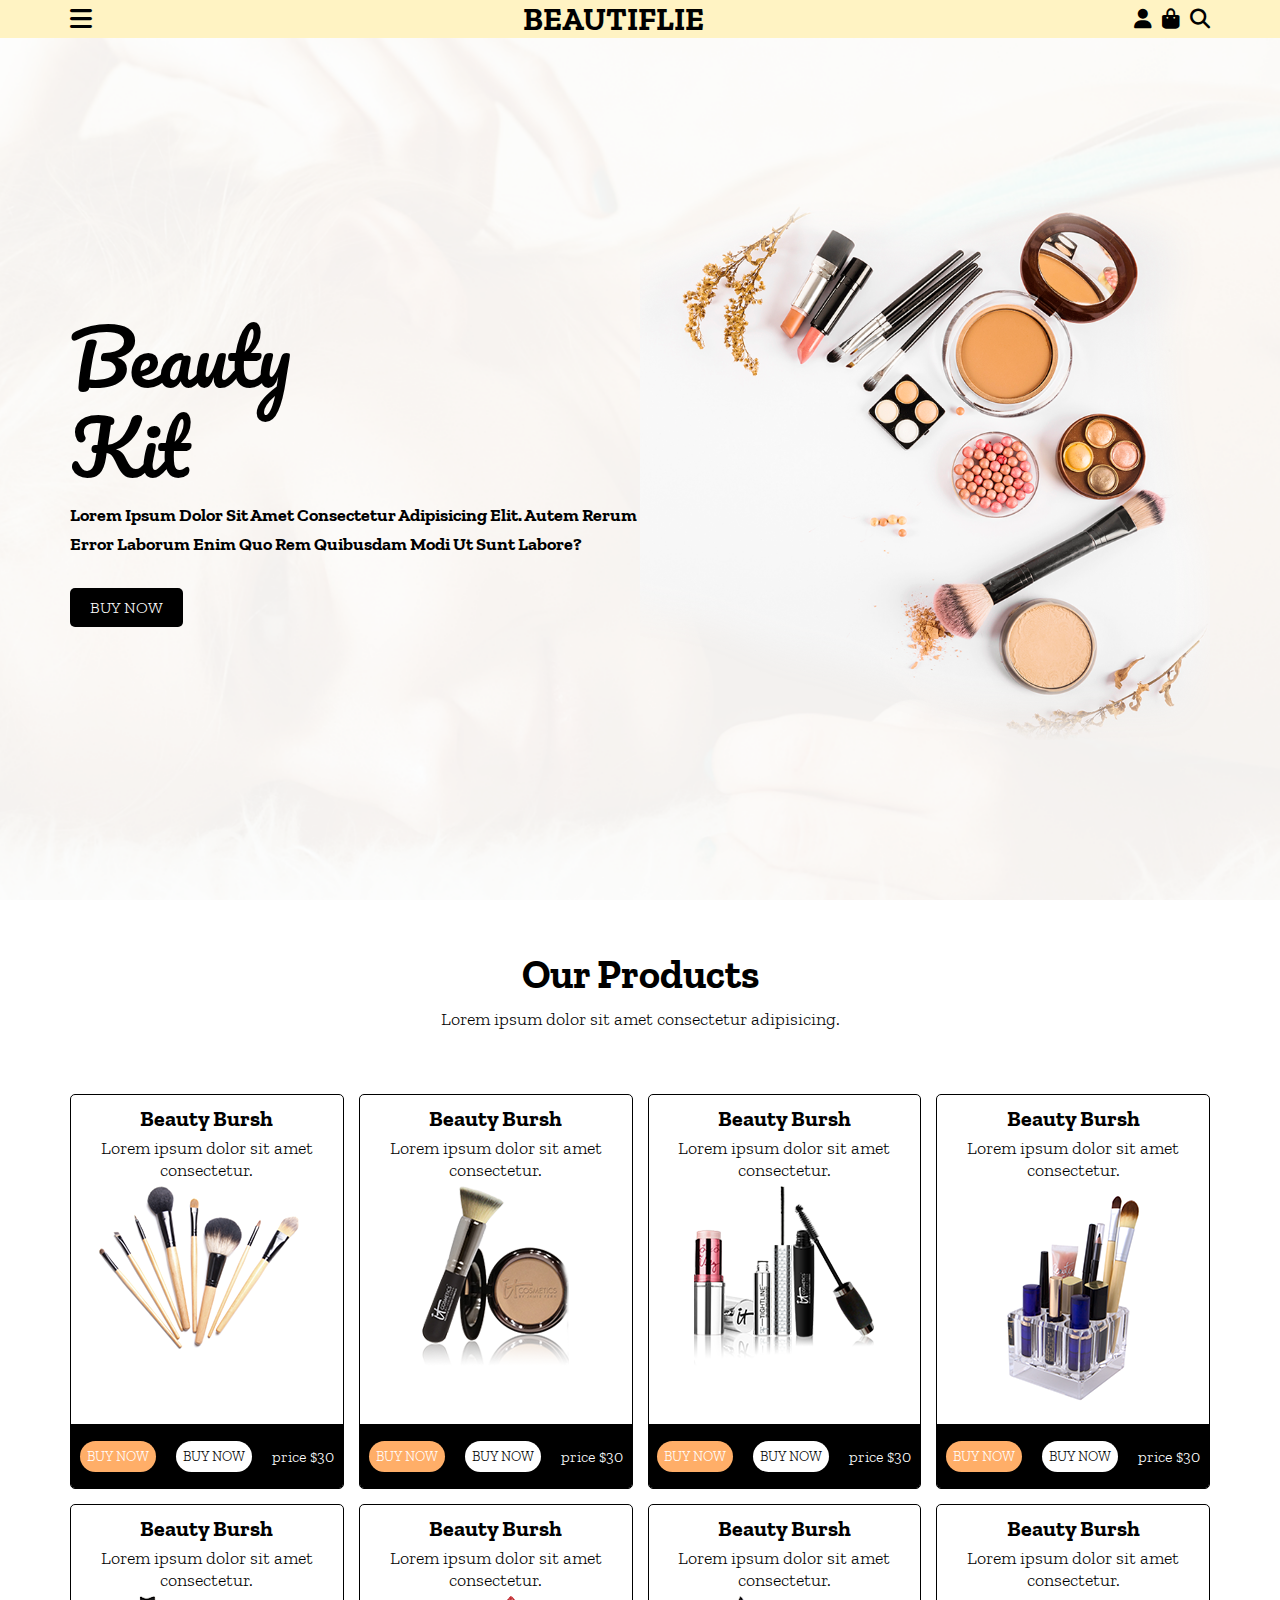
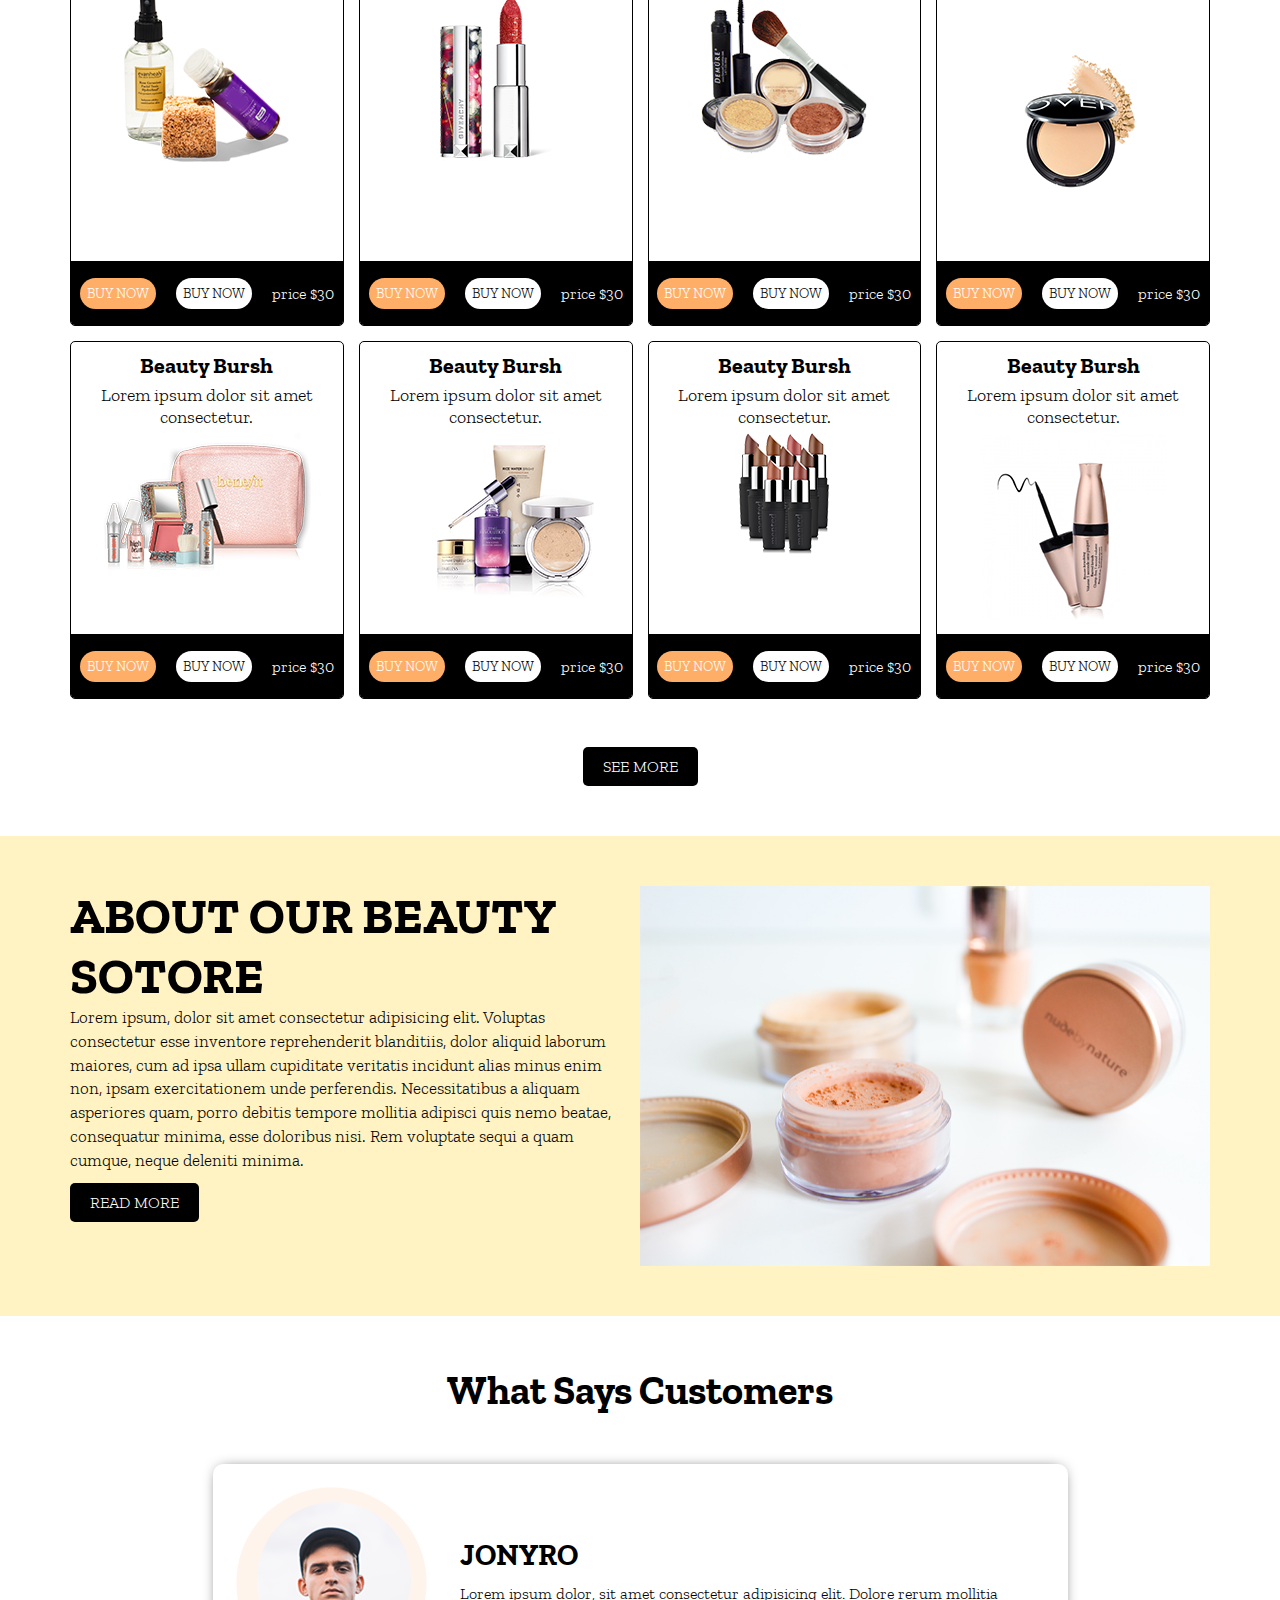
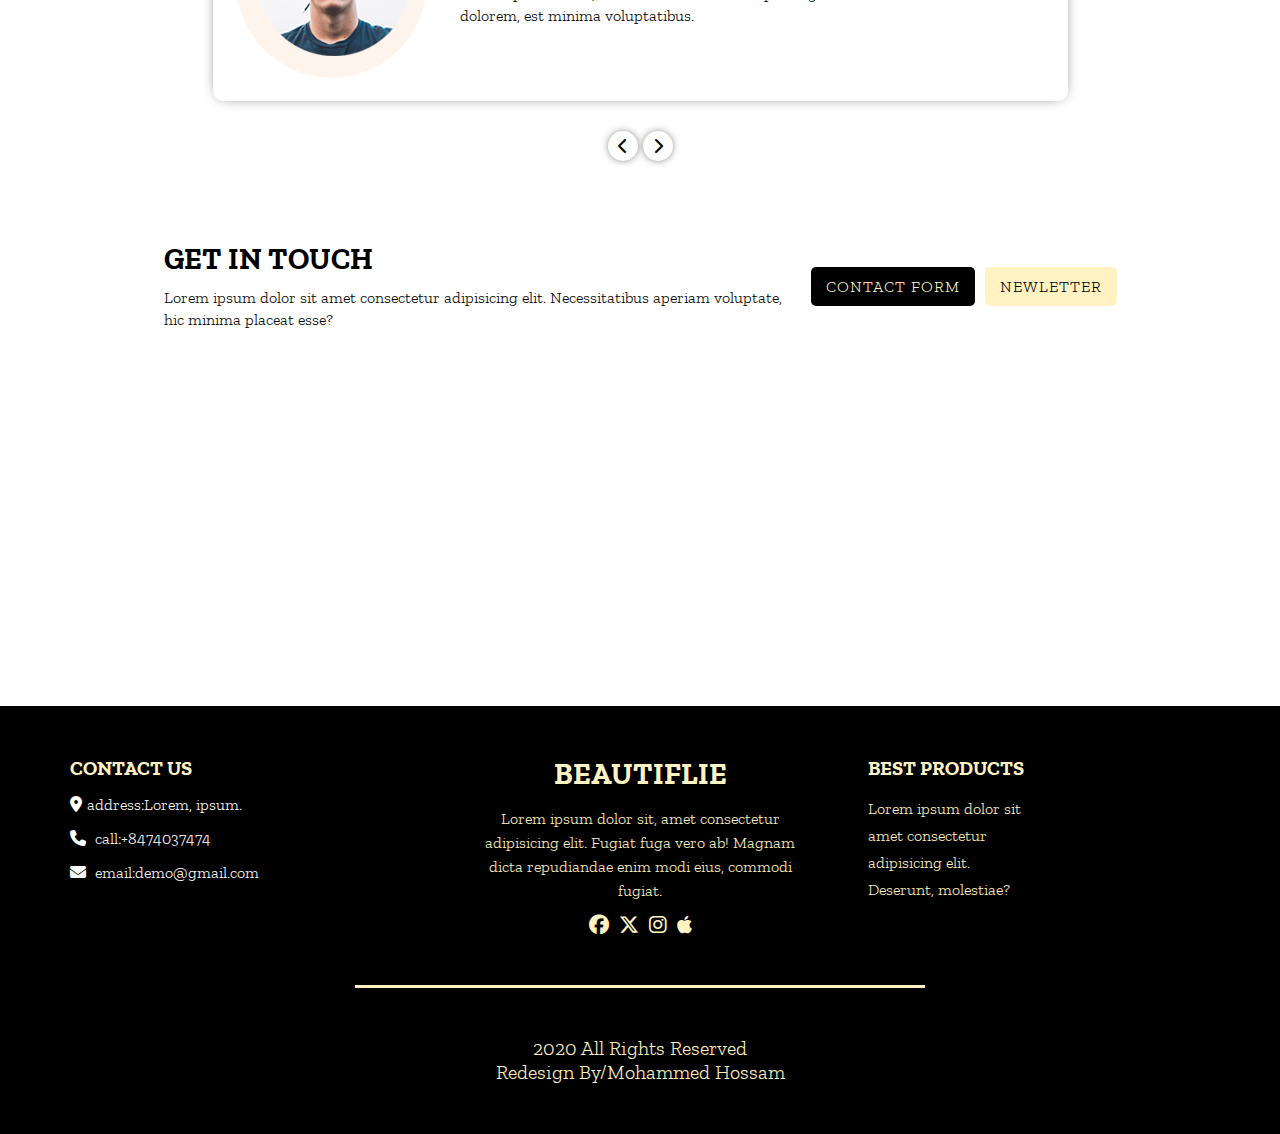
<file: index.html>
<!DOCTYPE html>
<html lang="en">

<head>
    <meta charset="UTF-8">
    <meta name="viewport" content="width=device-width, initial-scale=1.0">
    <title>beautiflie</title>
    <!-- --------------google fonts----------------- -->
    <link rel="preconnect" href="https://fonts.googleapis.com">
    <link rel="preconnect" href="https://fonts.gstatic.com" crossorigin>
    <link
        href="https://fonts.googleapis.com/css2?family=Zilla+Slab:ital,wght@0,300;0,400;0,500;0,600;0,700;1,300;1,400;1,500;1,600;1,700&display=swap"
        rel="stylesheet">
    <link rel="preconnect" href="https://fonts.googleapis.com">
    <link rel="preconnect" href="https://fonts.gstatic.com" crossorigin>
    <link href="https://fonts.googleapis.com/css2?family=Pacifico&display=swap" rel="stylesheet">
    <!-- --------------google fonts----------------- -->
    <!-- -----------------css files--------------------- -->
    <link rel="stylesheet" href="css/all.min.css">
    <link rel="stylesheet" href="css/style.css">
    <link rel="stylesheet" href="css/responsive.css">
    <!-- -----------------css files--------------------- -->

</head>

<body>
    <!-- ----------------start header-------------- -->
    <header>
        <div class="container">
            <nav>
                <i class="fa-solid fa-bars"></i>
                <ul>
                    <li><a href="index.html">home</a></li>
                    <li><a href="products.html">products</a></li>
                    <li><a href="about.html">about</a></li>
                    <li><a href="client.html">client</a></li>
                    <li><a href="contact.html">contact</a></li>
                </ul>
            </nav>
            <h1><a href="##">beautiflie</a></h1>
            <div class="icons">
                <a href="##"><i class="fa-solid fa-user"></i></a>
                <a href="##"><i class="fa-solid fa-bag-shopping"></i></a>
                <a href="##"><i class="fa-solid fa-magnifying-glass"></i></a>
            </div>
        </div>
    </header>
    <!-- ----------------end header-------------- -->
    <!-- --------------------start landing page-------------- -->
    <div class="landing">
        <div class="container">
            <div class="text">
                <h2>beauty<br>kit</h2>
                <p>Lorem ipsum dolor sit amet consectetur adipisicing elit. Autem rerum error laborum enim quo rem
                    quibusdam modi ut sunt labore?</p>
                <a href="##">buy now</a>
            </div>
            <img src="images/banner-img.png" alt="">
        </div>
    </div>
    <!-- --------------------end landing page-------------- -->
    <!-- -----------------------start products------------------ -->
    <div class="products">
        <div class="container">
            <h2 class="h2-title">our products</h2>
            <p class="p-title">Lorem ipsum dolor sit amet consectetur adipisicing.</p>
            <div class="boxs">
                <div class="box">
                    <div class="bx">
                        <h3>beauty bursh</h3>
                        <p>Lorem ipsum dolor sit amet consectetur.</p>
                        <img src="images/img-1.png" alt="">
                    </div>
                    <div class="tx">
                        <a href="##">buy now</a>
                        <a href="##">buy now</a>
                        <span>price $30</span>
                    </div>
                </div>

                <div class="box">
                    <div class="bx">
                        <h3>beauty bursh</h3>
                        <p>Lorem ipsum dolor sit amet consectetur.</p>
                        <img src="images/img-2.png" alt="">
                    </div>
                    <div class="tx">
                        <a href="##">buy now</a>
                        <a href="##">buy now</a>
                        <span>price $30</span>
                    </div>
                </div>
                <div class="box">
                    <div class="bx">
                        <h3>beauty bursh</h3>
                        <p>Lorem ipsum dolor sit amet consectetur.</p>
                        <img src="images/img-3.png" alt="">
                    </div>
                    <div class="tx">
                        <a href="##">buy now</a>
                        <a href="##">buy now</a>
                        <span>price $30</span>
                    </div>
                </div>
                <div class="box">
                    <div class="bx">
                        <h3>beauty bursh</h3>
                        <p>Lorem ipsum dolor sit amet consectetur.</p>
                        <img src="images/img-4.png" alt="">
                    </div>
                    <div class="tx">
                        <a href="##">buy now</a>
                        <a href="##">buy now</a>
                        <span>price $30</span>
                    </div>
                </div>
                <div class="box">
                    <div class="bx">
                        <h3>beauty bursh</h3>
                        <p>Lorem ipsum dolor sit amet consectetur.</p>
                        <img src="images/img-5.png" alt="">
                    </div>
                    <div class="tx">
                        <a href="##">buy now</a>
                        <a href="##">buy now</a>
                        <span>price $30</span>
                    </div>
                </div>
                <div class="box">
                    <div class="bx">
                        <h3>beauty bursh</h3>
                        <p>Lorem ipsum dolor sit amet consectetur.</p>
                        <img src="images/img-6.png" alt="">
                    </div>
                    <div class="tx">
                        <a href="##">buy now</a>
                        <a href="##">buy now</a>
                        <span>price $30</span>
                    </div>
                </div>
                <div class="box">
                    <div class="bx">
                        <h3>beauty bursh</h3>
                        <p>Lorem ipsum dolor sit amet consectetur.</p>
                        <img src="images/img-7.png" alt="">
                    </div>
                    <div class="tx">
                        <a href="##">buy now</a>
                        <a href="##">buy now</a>
                        <span>price $30</span>
                    </div>
                </div>
                <div class="box">
                    <div class="bx">
                        <h3>beauty bursh</h3>
                        <p>Lorem ipsum dolor sit amet consectetur.</p>
                        <img src="images/img-8.png" alt="">
                    </div>
                    <div class="tx">
                        <a href="##">buy now</a>
                        <a href="##">buy now</a>
                        <span>price $30</span>
                    </div>
                </div>
                <div class="box">
                    <div class="bx">
                        <h3>beauty bursh</h3>
                        <p>Lorem ipsum dolor sit amet consectetur.</p>
                        <img src="images/img-9.png" alt="">
                    </div>
                    <div class="tx">
                        <a href="##">buy now</a>
                        <a href="##">buy now</a>
                        <span>price $30</span>
                    </div>
                </div>
                <div class="box">
                    <div class="bx">
                        <h3>beauty bursh</h3>
                        <p>Lorem ipsum dolor sit amet consectetur.</p>
                        <img src="images/img-10.png" alt="">
                    </div>
                    <div class="tx">
                        <a href="##">buy now</a>
                        <a href="##">buy now</a>
                        <span>price $30</span>
                    </div>
                </div>
                <div class="box">
                    <div class="bx">
                        <h3>beauty bursh</h3>
                        <p>Lorem ipsum dolor sit amet consectetur.</p>
                        <img src="images/img-11.png" alt="">
                    </div>
                    <div class="tx">
                        <a href="##">buy now</a>
                        <a href="##">buy now</a>
                        <span>price $30</span>
                    </div>
                </div>
                <div class="box">
                    <div class="bx">
                        <h3>beauty bursh</h3>
                        <p>Lorem ipsum dolor sit amet consectetur.</p>
                        <img src="images/img-12.png" alt="">
                    </div>
                    <div class="tx">
                        <a href="##">buy now</a>
                        <a href="##">buy now</a>
                        <span>price $30</span>
                    </div>
                </div>
            </div>
            <a href="##" class="see a-style">see more</a>

        </div>
    </div>
    <!-- -----------------------end products------------------ -->
    <!-- ----------------------------start about------------------- -->
    <div class="about">
        <div class="container">
            <div class="text">
                <h1>about our beauty sotore</h1>
                <p>Lorem ipsum, dolor sit amet consectetur adipisicing elit. Voluptas consectetur esse inventore
                    reprehenderit blanditiis, dolor aliquid laborum maiores, cum ad ipsa ullam cupiditate veritatis
                    incidunt alias minus enim non, ipsam exercitationem unde perferendis. Necessitatibus a aliquam
                    asperiores quam, porro debitis tempore mollitia adipisci quis nemo beatae, consequatur minima, esse
                    doloribus nisi. Rem voluptate sequi a quam cumque, neque deleniti minima.</p>
                <a href="##" class="a-style">read more</a>
            </div>
            <img src="images/about-img.png" alt="">
        </div>
    </div>
    <!-- ----------------------------end about------------------- -->
    <!-- -------------------------------start customer---------------------- -->
    <div class="customer">
        <div class="container">
            <h2 class="h2-title">what says customers</h2>
            <div class="box">
                <img src="images/client-img.png" alt="">
                <div class="tx">
                    <h3>jonyro</h3>
                    <p>Lorem ipsum dolor, sit amet consectetur adipisicing elit. Dolore rerum mollitia dolorem, est
                        minima voluptatibus.</p>
                </div>
            </div>
            <div class="arrow">
                <i class="fa-solid fa-chevron-left"></i>
                <i class="fa-solid fa-chevron-right"></i>
            </div>
            <div class="touch">
                <div class="tx1">
                    <h3>get in touch</h3>
                    <p>Lorem ipsum dolor sit amet consectetur adipisicing elit. Necessitatibus aperiam voluptate, hic
                        minima placeat esse?</p>
                </div>
                <div class="links">
                    <a href="##">contact form</a>
                    <a href="##">newletter</a>
                </div>
            </div>
        </div>
    </div>
    <!-- -------------------------------end customer---------------------- -->
    <!-- -------------------------------start maps-------------------------------- -->
    <div class="maps">
        <iframe
            src="https://www.google.com/maps/embed?pb=!1m18!1m12!1m3!1d186799.9446758886!2d30.11969948490751!3d31.22429939181962!2m3!1f0!2f0!3f0!3m2!1i1024!2i768!4f13.1!3m3!1m2!1s0x14f5c49126710fd3%3A0xb4e0cda629ee6bb9!2z2KfZhNil2LPZg9mG2K_YsdmK2KnYjCDZhdit2KfZgdi42Kkg2KfZhNil2LPZg9mG2K_YsdmK2Kk!5e1!3m2!1sar!2seg!4v1732898765943!5m2!1sar!2seg"
            width="600" height="450" style="border:0;" allowfullscreen="" loading="lazy"
            referrerpolicy="no-referrer-when-downgrade"></iframe>
    </div>
    <!-- -------------------------------end maps-------------------------------- -->
    <!-- ------------------------------start footer-------------------------  -->
    <footer>
        <div class="container">
            <div class="end">
                <div class="one">
                    <h4 class="h4-one">contact us</h4>
                    <ul>
                        <li><a href="##"><i class="fa-solid fa-location-dot"></i>address:Lorem, ipsum.</a></li>
                        <li><a href="##"><i class="fa-solid fa-phone"></i> call:+8474037474</a></li>
                        <li><a href="##"><i class="fa-solid fa-envelope"></i> email:demo@gmail.com</a></li>
                    </ul>
                </div>
                <div class="one">
                    <h2>beautiflie</h2>
                    <p>Lorem ipsum dolor sit, amet consectetur adipisicing elit. Fugiat fuga vero ab! Magnam dicta
                        repudiandae enim modi eius, commodi fugiat.</p>
                    <ul class="social">
                        <li><a href="##"><i class="fa-brands fa-facebook"></i></a></li>
                        <li><a href="##"><i class="fa-brands fa-x-twitter"></i></a></li>
                        <li><a href="##"><i class="fa-brands fa-instagram"></i></a></li>
                        <li><a href="##"><i class="fa-brands fa-apple"></i></a></li>
                    </ul>
                </div>
                <div class="one">
                    <h4 class="h4-one">best products</h4>
                    <p>Lorem ipsum dolor sit amet consectetur adipisicing elit. Deserunt, molestiae?</p>
                </div>
            </div>
            <div class="line"></div>
            <p class="p-end">2020 all rights reserved</p>
            <p class="p-end">redesign by/mohammed hossam</p>
        </div>
    </footer>
    <!-- ------------------------------end footer-------------------------  -->
</body>


</html>
</file>
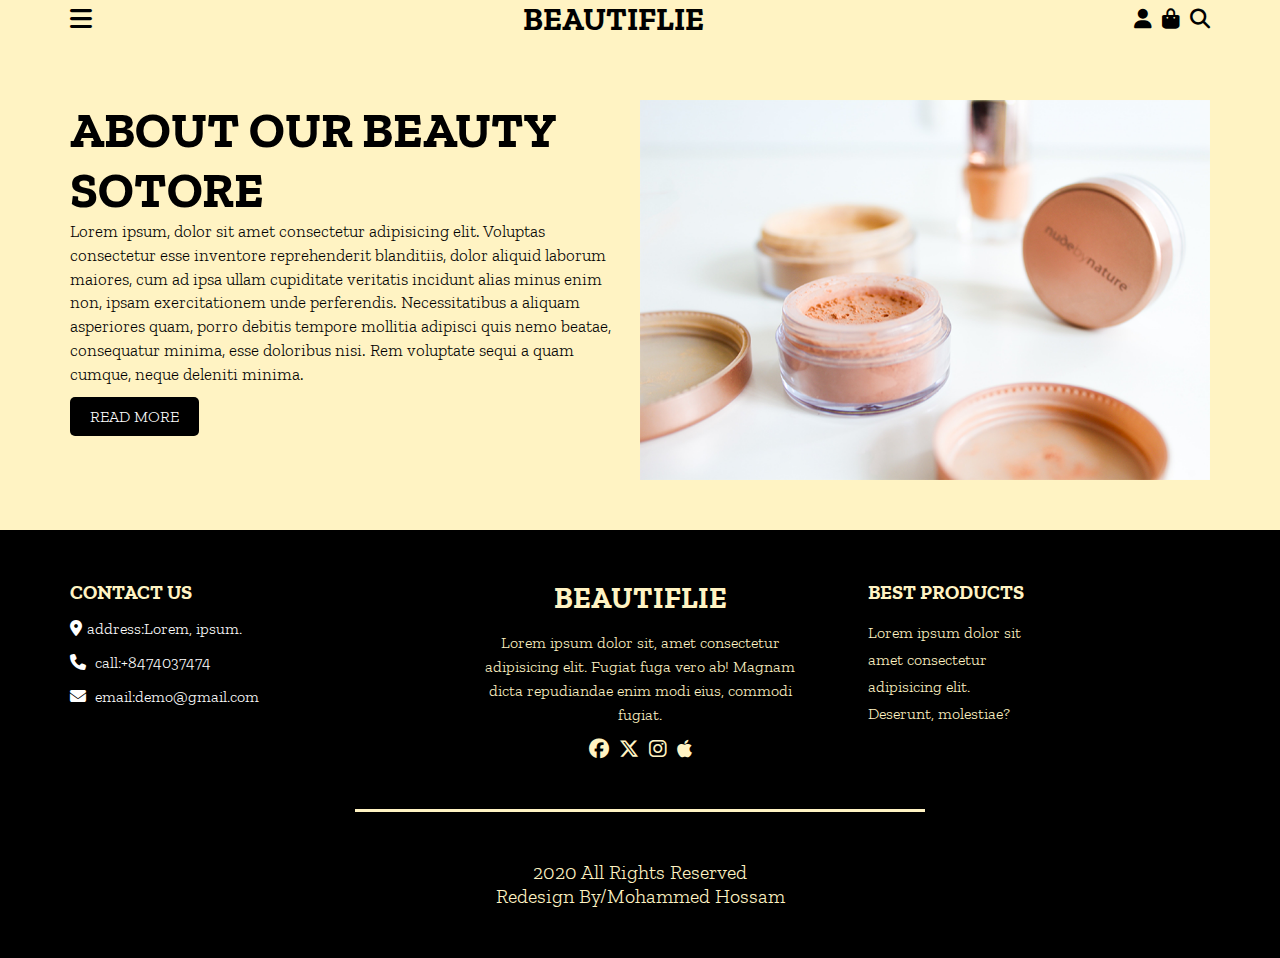
<file: about.html>
<!DOCTYPE html>
<html lang="en">
<head>
    <meta charset="UTF-8">
    <meta name="viewport" content="width=device-width, initial-scale=1.0">
    <title>about</title>
     <!-- --------------google fonts----------------- -->
     <link rel="preconnect" href="https://fonts.googleapis.com">
     <link rel="preconnect" href="https://fonts.gstatic.com" crossorigin>
     <link
         href="https://fonts.googleapis.com/css2?family=Zilla+Slab:ital,wght@0,300;0,400;0,500;0,600;0,700;1,300;1,400;1,500;1,600;1,700&display=swap"
         rel="stylesheet">
     <link rel="preconnect" href="https://fonts.googleapis.com">
     <link rel="preconnect" href="https://fonts.gstatic.com" crossorigin>
     <link href="https://fonts.googleapis.com/css2?family=Pacifico&display=swap" rel="stylesheet">
     <!-- --------------google fonts----------------- -->
     <!-- -----------------css files--------------------- -->
     <link rel="stylesheet" href="css/all.min.css">
     <link rel="stylesheet" href="css/about.css">
     <!-- -----------------css files--------------------- -->
</head>
<body>
       <!-- ----------------start header-------------- -->
       <header>
        <div class="container">
            <nav>
                <i class="fa-solid fa-bars"></i>
                <ul>
                    <li><a href="index.html">home</a></li>
                    <li><a href="products.html">products</a></li>
                    <li><a href="about.html">about</a></li>
                    <li><a href="client.html">client</a></li>
                    <li><a href="contact.html">contact</a></li>
                </ul>
            </nav>
            <h1><a href="##">beautiflie</a></h1>
            <div class="icons">
                <a href="##"><i class="fa-solid fa-user"></i></a>
                <a href="##"><i class="fa-solid fa-bag-shopping"></i></a>
                <a href="##"><i class="fa-solid fa-magnifying-glass"></i></a>
            </div>
        </div>
    </header>
    <!-- ----------------end header-------------- -->
     <!-- ----------------------------start about------------------- -->
    <div class="about">
        <div class="container">
            <div class="text">
                <h1>about our beauty sotore</h1>
                <p>Lorem ipsum, dolor sit amet consectetur adipisicing elit. Voluptas consectetur esse inventore
                    reprehenderit blanditiis, dolor aliquid laborum maiores, cum ad ipsa ullam cupiditate veritatis
                    incidunt alias minus enim non, ipsam exercitationem unde perferendis. Necessitatibus a aliquam
                    asperiores quam, porro debitis tempore mollitia adipisci quis nemo beatae, consequatur minima, esse
                    doloribus nisi. Rem voluptate sequi a quam cumque, neque deleniti minima.</p>
                <a href="##" class="a-style">read more</a>
            </div>
            <img src="images/about-img.png" alt="">
        </div>
    </div>
    <!-- ----------------------------end about------------------- -->
     <!-- ------------------------------start footer-------------------------  -->
    <footer>
        <div class="container">
            <div class="end">
                <div class="one">
                    <h4 class="h4-one">contact us</h4>
                    <ul>
                        <li><a href="##"><i class="fa-solid fa-location-dot"></i>address:Lorem, ipsum.</a></li>
                        <li><a href="##"><i class="fa-solid fa-phone"></i> call:+8474037474</a></li>
                        <li><a href="##"><i class="fa-solid fa-envelope"></i> email:demo@gmail.com</a></li>
                    </ul>
                </div>
                <div class="one">
                    <h2>beautiflie</h2>
                    <p>Lorem ipsum dolor sit, amet consectetur adipisicing elit. Fugiat fuga vero ab! Magnam dicta
                        repudiandae enim modi eius, commodi fugiat.</p>
                    <ul class="social">
                        <li><a href="##"><i class="fa-brands fa-facebook"></i></a></li>
                        <li><a href="##"><i class="fa-brands fa-x-twitter"></i></a></li>
                        <li><a href="##"><i class="fa-brands fa-instagram"></i></a></li>
                        <li><a href="##"><i class="fa-brands fa-apple"></i></a></li>
                    </ul>
                </div>
                <div class="one">
                    <h4 class="h4-one">best products</h4>
                    <p>Lorem ipsum dolor sit amet consectetur adipisicing elit. Deserunt, molestiae?</p>
                </div>
            </div>
            <div class="line"></div>
            <p class="p-end">2020 all rights reserved</p>
            <p class="p-end">redesign by/mohammed hossam</p>
        </div>
    </footer>
    <!-- ------------------------------end footer-------------------------  -->
</body>
</html>
</file>
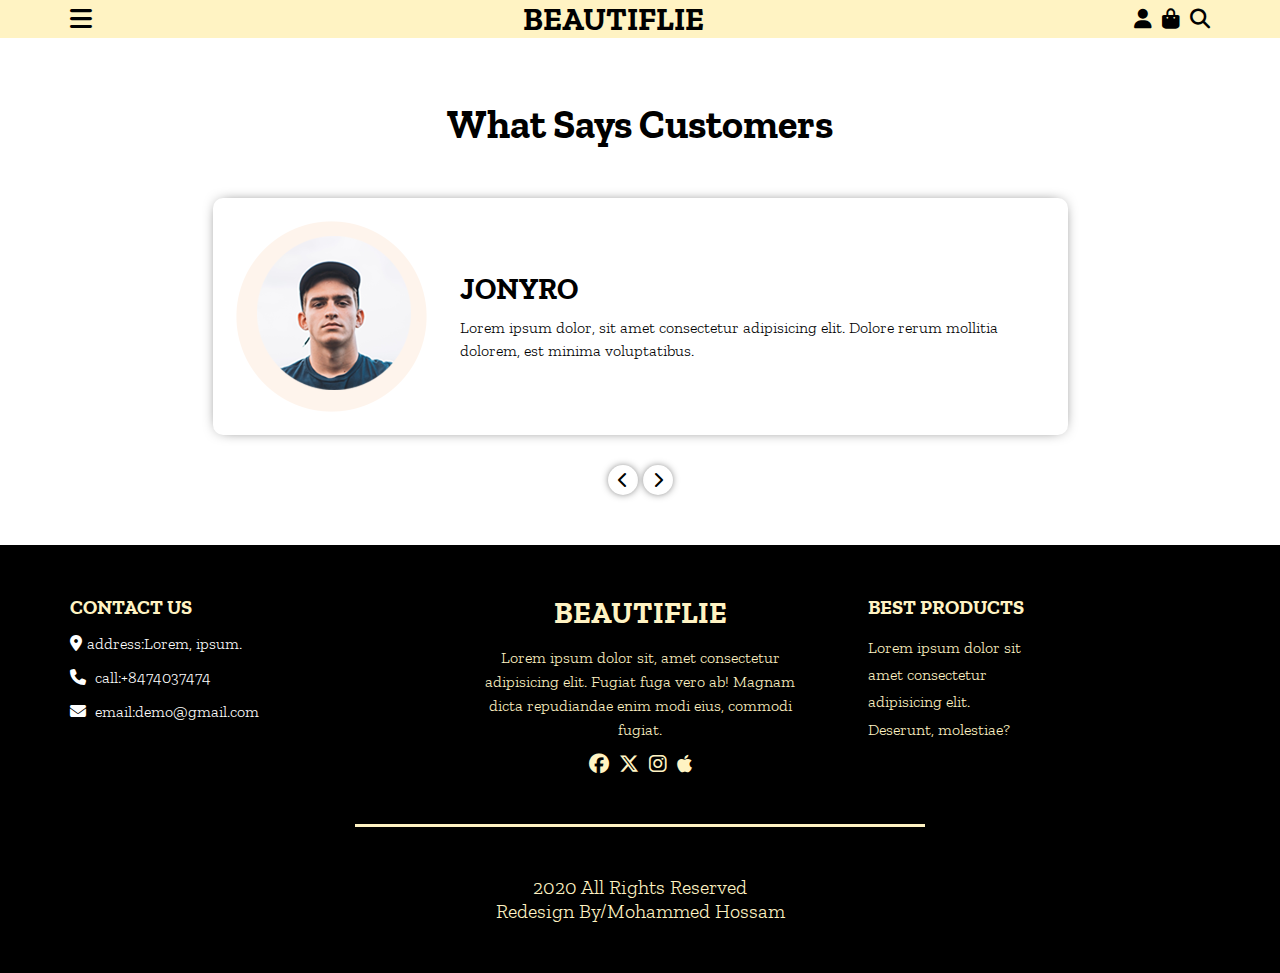
<file: client.html>
<!DOCTYPE html>
<html lang="en">
<head>
    <meta charset="UTF-8">
    <meta name="viewport" content="width=device-width, initial-scale=1.0">
    <title>client</title>
     <!-- --------------google fonts----------------- -->
     <link rel="preconnect" href="https://fonts.googleapis.com">
     <link rel="preconnect" href="https://fonts.gstatic.com" crossorigin>
     <link
         href="https://fonts.googleapis.com/css2?family=Zilla+Slab:ital,wght@0,300;0,400;0,500;0,600;0,700;1,300;1,400;1,500;1,600;1,700&display=swap"
         rel="stylesheet">
     <link rel="preconnect" href="https://fonts.googleapis.com">
     <link rel="preconnect" href="https://fonts.gstatic.com" crossorigin>
     <link href="https://fonts.googleapis.com/css2?family=Pacifico&display=swap" rel="stylesheet">
     <!-- --------------google fonts----------------- -->
     <!-- -----------------css files--------------------- -->
     <link rel="stylesheet" href="css/all.min.css">
     <link rel="stylesheet" href="css/client.css">
     <!-- -----------------css files--------------------- -->
</head>
<body>
      <!-- ----------------start header-------------- -->
      <header>
        <div class="container">
            <nav>
                <i class="fa-solid fa-bars"></i>
                <ul>
                    <li><a href="index.html">home</a></li>
                    <li><a href="products.html">products</a></li>
                    <li><a href="about.html">about</a></li>
                    <li><a href="client.html">client</a></li>
                    <li><a href="contact.html">contact</a></li>
                </ul>
            </nav>
            <h1><a href="##">beautiflie</a></h1>
            <div class="icons">
                <a href="##"><i class="fa-solid fa-user"></i></a>
                <a href="##"><i class="fa-solid fa-bag-shopping"></i></a>
                <a href="##"><i class="fa-solid fa-magnifying-glass"></i></a>
            </div>
        </div>
    </header>
    <!-- ----------------end header-------------- -->
      <!-- -------------------------------start customer---------------------- -->
    <div class="customer">
        <div class="container">
            <h2 class="h2-title">what says customers</h2>
            <div class="box">
                <img src="images/client-img.png" alt="">
                <div class="tx">
                    <h3>jonyro</h3>
                    <p>Lorem ipsum dolor, sit amet consectetur adipisicing elit. Dolore rerum mollitia dolorem, est
                        minima voluptatibus.</p>
                </div>
            </div>
            <div class="arrow">
                <i class="fa-solid fa-chevron-left"></i>
                <i class="fa-solid fa-chevron-right"></i>
            </div>
        </div>
    </div>
    <!-- -------------------------------end customer---------------------- -->
     <!-- ------------------------------start footer-------------------------  -->
    <footer>
        <div class="container">
            <div class="end">
                <div class="one">
                    <h4 class="h4-one">contact us</h4>
                    <ul>
                        <li><a href="##"><i class="fa-solid fa-location-dot"></i>address:Lorem, ipsum.</a></li>
                        <li><a href="##"><i class="fa-solid fa-phone"></i> call:+8474037474</a></li>
                        <li><a href="##"><i class="fa-solid fa-envelope"></i> email:demo@gmail.com</a></li>
                    </ul>
                </div>
                <div class="one">
                    <h2>beautiflie</h2>
                    <p>Lorem ipsum dolor sit, amet consectetur adipisicing elit. Fugiat fuga vero ab! Magnam dicta
                        repudiandae enim modi eius, commodi fugiat.</p>
                    <ul class="social">
                        <li><a href="##"><i class="fa-brands fa-facebook"></i></a></li>
                        <li><a href="##"><i class="fa-brands fa-x-twitter"></i></a></li>
                        <li><a href="##"><i class="fa-brands fa-instagram"></i></a></li>
                        <li><a href="##"><i class="fa-brands fa-apple"></i></a></li>
                    </ul>
                </div>
                <div class="one">
                    <h4 class="h4-one">best products</h4>
                    <p>Lorem ipsum dolor sit amet consectetur adipisicing elit. Deserunt, molestiae?</p>
                </div>
            </div>
            <div class="line"></div>
            <p class="p-end">2020 all rights reserved</p>
            <p class="p-end">redesign by/mohammed hossam</p>
        </div>
    </footer>
    <!-- ------------------------------end footer-------------------------  -->
</body>
</html>
</file>
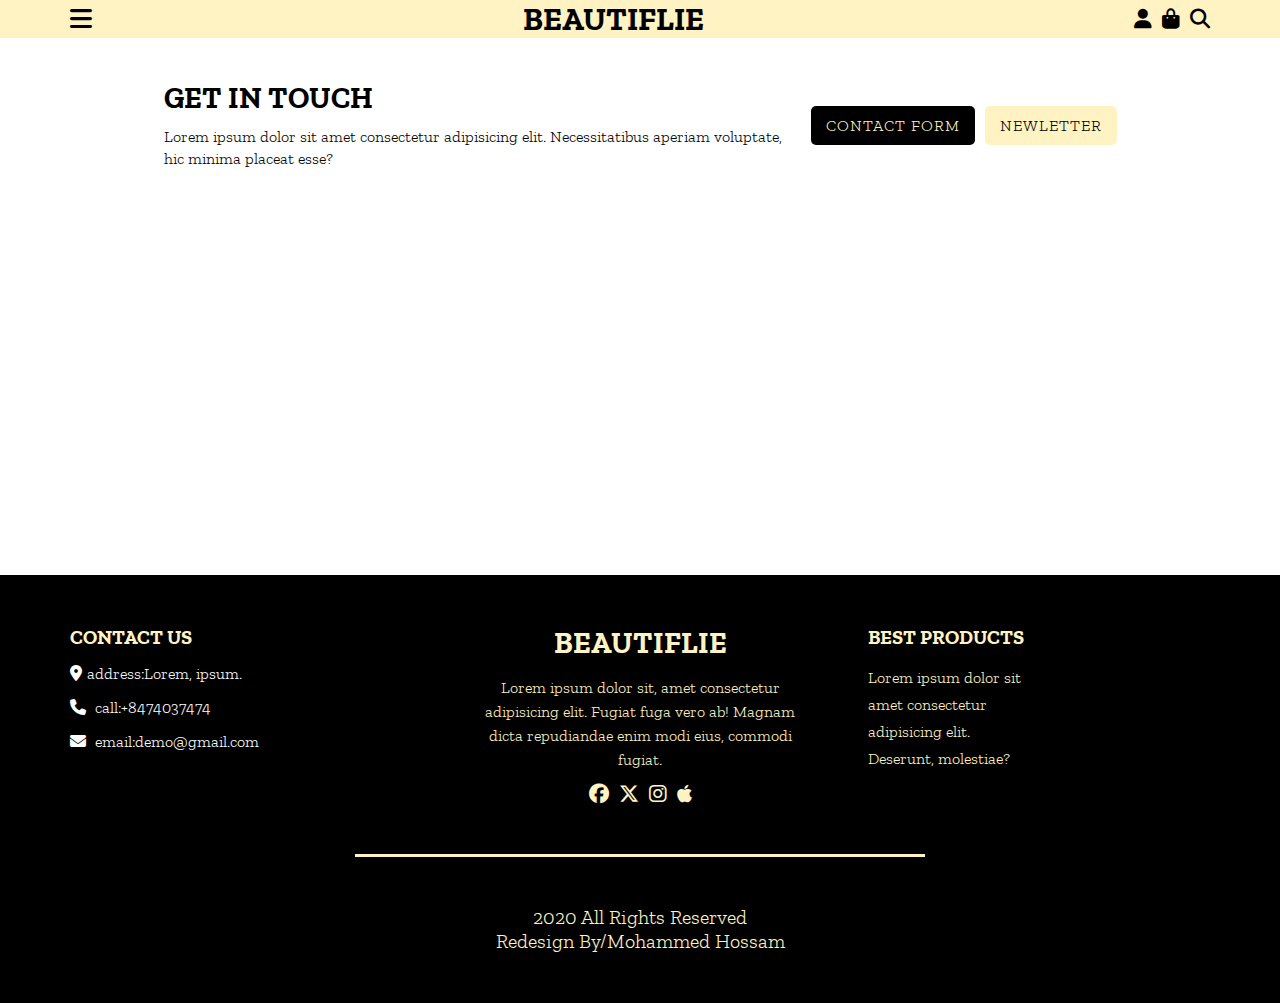
<file: contact.html>
<!DOCTYPE html>
<html lang="en">

<head>
    <meta charset="UTF-8">
    <meta name="viewport" content="width=device-width, initial-scale=1.0">
    <title>contact</title>
    <!-- --------------google fonts----------------- -->
    <link rel="preconnect" href="https://fonts.googleapis.com">
    <link rel="preconnect" href="https://fonts.gstatic.com" crossorigin>
    <link
        href="https://fonts.googleapis.com/css2?family=Zilla+Slab:ital,wght@0,300;0,400;0,500;0,600;0,700;1,300;1,400;1,500;1,600;1,700&display=swap"
        rel="stylesheet">
    <link rel="preconnect" href="https://fonts.googleapis.com">
    <link rel="preconnect" href="https://fonts.gstatic.com" crossorigin>
    <link href="https://fonts.googleapis.com/css2?family=Pacifico&display=swap" rel="stylesheet">
    <!-- --------------google fonts----------------- -->
    <!-- -----------------css files--------------------- -->
    <link rel="stylesheet" href="css/all.min.css">
    <link rel="stylesheet" href="css/contact.css">
    <!-- -----------------css files--------------------- -->
</head>

<body>
    <!-- ----------------start header-------------- -->
    <header>
        <div class="container">
            <nav>
                <i class="fa-solid fa-bars"></i>
                <ul>
                    <li><a href="index.html">home</a></li>
                    <li><a href="products.html">products</a></li>
                    <li><a href="about.html">about</a></li>
                    <li><a href="client.html">client</a></li>
                    <li><a href="contact.html">contact</a></li>
                </ul>
            </nav>
            <h1><a href="##">beautiflie</a></h1>
            <div class="icons">
                <a href="##"><i class="fa-solid fa-user"></i></a>
                <a href="##"><i class="fa-solid fa-bag-shopping"></i></a>
                <a href="##"><i class="fa-solid fa-magnifying-glass"></i></a>
            </div>
        </div>
    </header>
    <!-- ----------------end header-------------- -->
    <!-- ----------------start touch----------------- -->
    <div class="touch">
        <div class="container">
            <div class="tx1">
                <h3>get in touch</h3>
                <p>Lorem ipsum dolor sit amet consectetur adipisicing elit. Necessitatibus aperiam voluptate, hic
                    minima placeat esse?</p>
            </div>
            <div class="links">
                <a href="##">contact form</a>
                <a href="##">newletter</a>
            </div>
        </div>

    </div>
    <!-- ----------------end touch----------------- -->
    <!-- -------------------------------start maps-------------------------------- -->
    <div class="maps">
        <iframe
            src="https://www.google.com/maps/embed?pb=!1m18!1m12!1m3!1d2776.665500545001!2d31.391496025331477!3d31.069839774423382!2m3!1f0!2f0!3f0!3m2!1i1024!2i768!4f13.1!3m3!1m2!1s0x14f7770071961c77%3A0xa40a3d269eb61cce!2z2YXYudmH2K8g2KfZhNiv2YTYqtinINmG2LjZhSDZiNmF2LnZhNmI2YXYp9iq!5e1!3m2!1sar!2seg!4v1732138350839!5m2!1sar!2seg"
            width="600" height="450" style="border:0;" allowfullscreen="" loading="lazy"
            referrerpolicy="no-referrer-when-downgrade"></iframe>
    </div>
    <!-- -------------------------------end maps-------------------------------- -->
          <!-- ------------------------------start footer-------------------------  -->
    <footer>
        <div class="container">
            <div class="end">
                <div class="one">
                    <h4 class="h4-one">contact us</h4>
                    <ul>
                        <li><a href="##"><i class="fa-solid fa-location-dot"></i>address:Lorem, ipsum.</a></li>
                        <li><a href="##"><i class="fa-solid fa-phone"></i> call:+8474037474</a></li>
                        <li><a href="##"><i class="fa-solid fa-envelope"></i> email:demo@gmail.com</a></li>
                    </ul>
                </div>
                <div class="one">
                    <h2>beautiflie</h2>
                    <p>Lorem ipsum dolor sit, amet consectetur adipisicing elit. Fugiat fuga vero ab! Magnam dicta
                        repudiandae enim modi eius, commodi fugiat.</p>
                    <ul class="social">
                        <li><a href="##"><i class="fa-brands fa-facebook"></i></a></li>
                        <li><a href="##"><i class="fa-brands fa-x-twitter"></i></a></li>
                        <li><a href="##"><i class="fa-brands fa-instagram"></i></a></li>
                        <li><a href="##"><i class="fa-brands fa-apple"></i></a></li>
                    </ul>
                </div>
                <div class="one">
                    <h4 class="h4-one">best products</h4>
                    <p>Lorem ipsum dolor sit amet consectetur adipisicing elit. Deserunt, molestiae?</p>
                </div>
            </div>
            <div class="line"></div>
            <p class="p-end">2020 all rights reserved</p>
            <p class="p-end">redesign by/mohammed hossam</p>
        </div>
    </footer>
    <!-- ------------------------------end footer-------------------------  -->
</body>

</html>
</file>
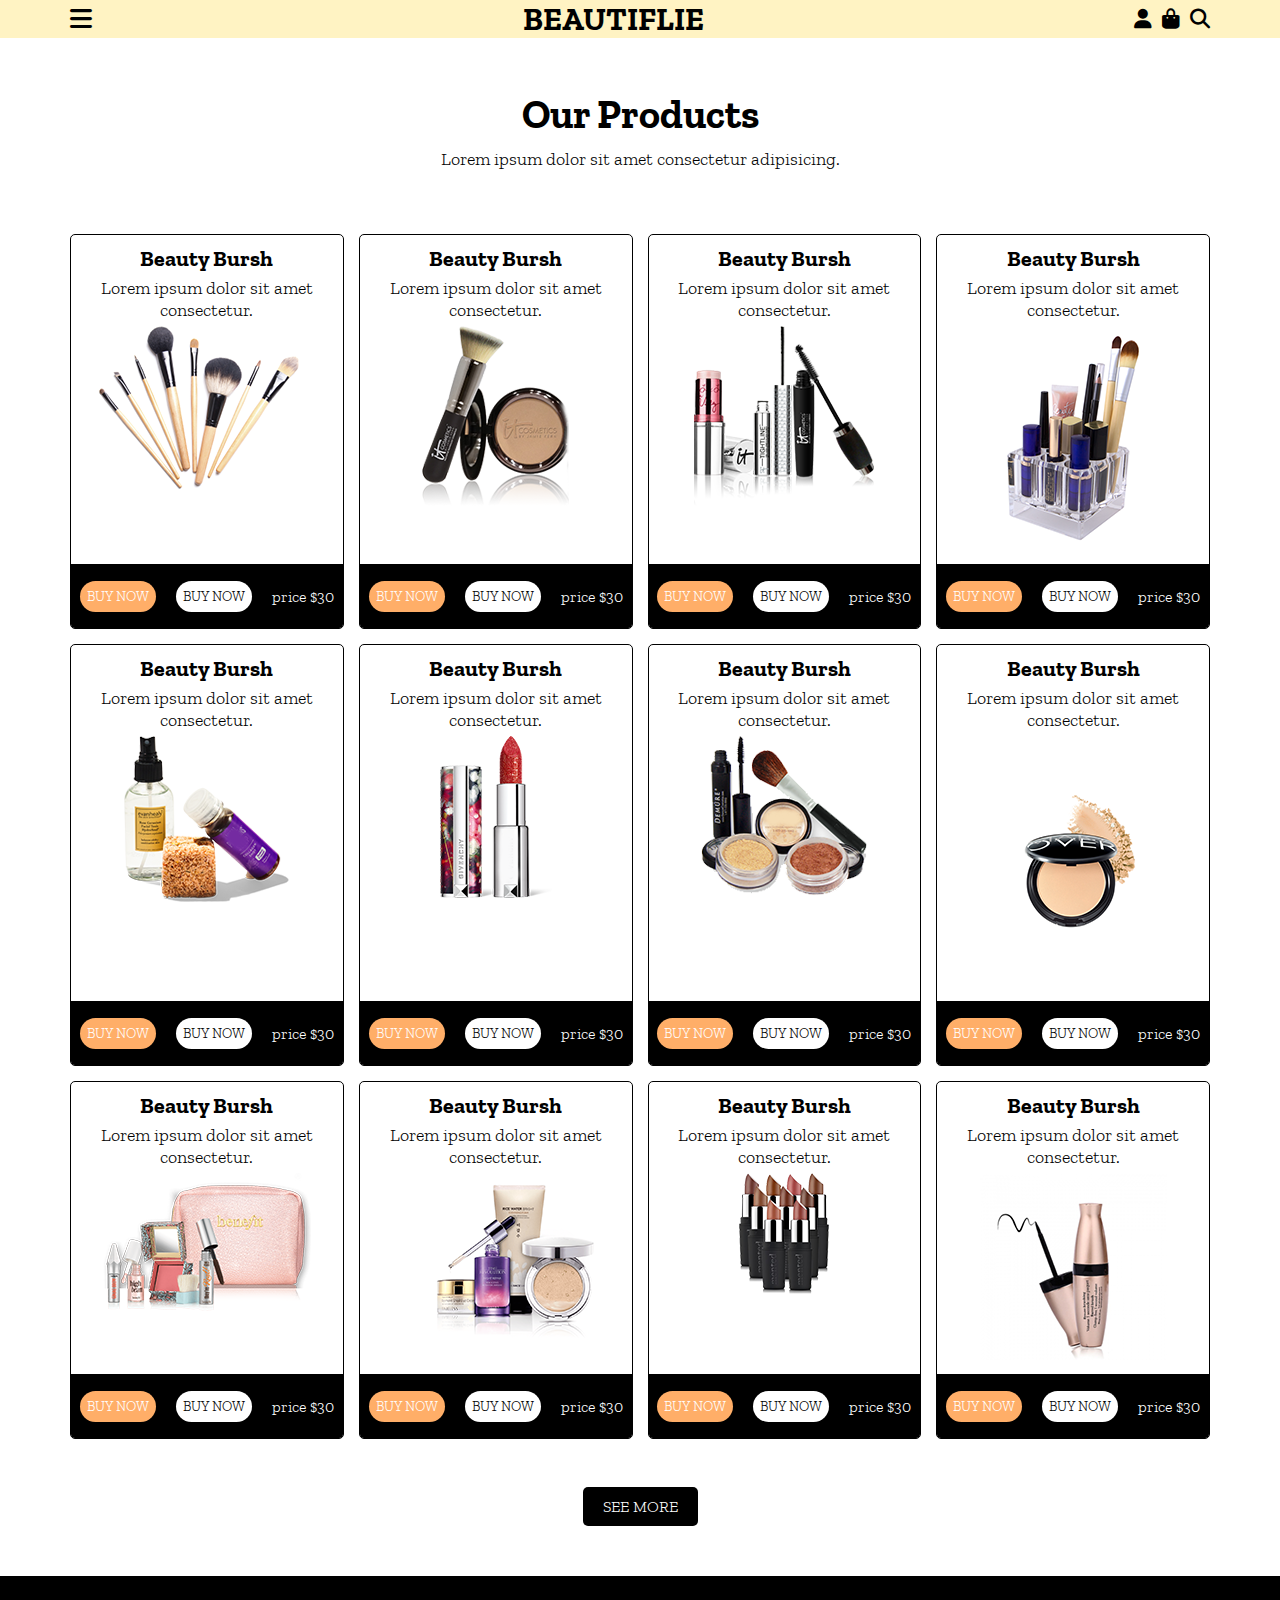
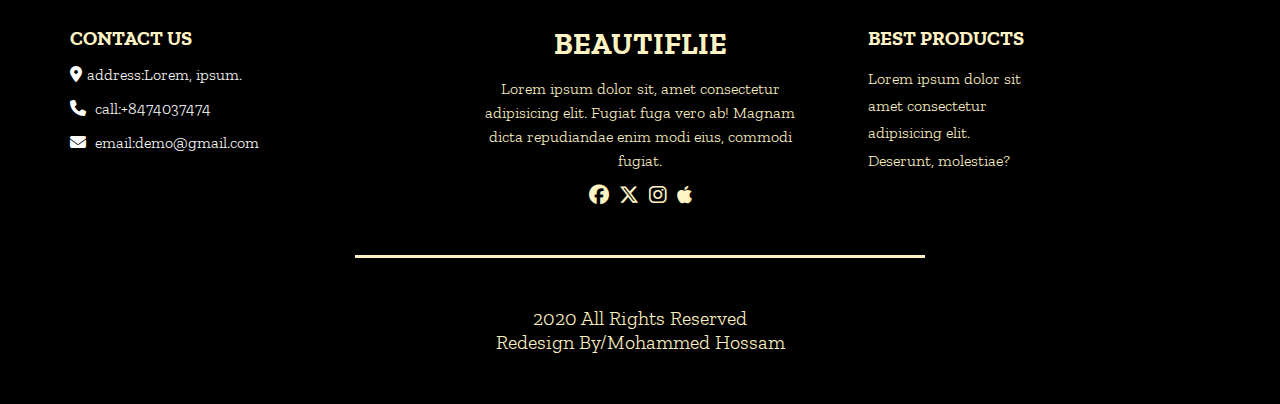
<file: products.html>
<!DOCTYPE html>
<html lang="en">

<head>
    <meta charset="UTF-8">
    <meta name="viewport" content="width=device-width, initial-scale=1.0">
    <title>products</title>
    <!-- --------------google fonts----------------- -->
    <link rel="preconnect" href="https://fonts.googleapis.com">
    <link rel="preconnect" href="https://fonts.gstatic.com" crossorigin>
    <link
        href="https://fonts.googleapis.com/css2?family=Zilla+Slab:ital,wght@0,300;0,400;0,500;0,600;0,700;1,300;1,400;1,500;1,600;1,700&display=swap"
        rel="stylesheet">
    <link rel="preconnect" href="https://fonts.googleapis.com">
    <link rel="preconnect" href="https://fonts.gstatic.com" crossorigin>
    <link href="https://fonts.googleapis.com/css2?family=Pacifico&display=swap" rel="stylesheet">
    <!-- --------------google fonts----------------- -->
    <!-- -----------------css files--------------------- -->
    <link rel="stylesheet" href="css/all.min.css">
    <link rel="stylesheet" href="css/products.css">
    <!-- -----------------css files--------------------- -->
</head>

<body>
    <!-- ----------------start header-------------- -->
    <header>
        <div class="container">
            <nav>
                <i class="fa-solid fa-bars"></i>
                <ul>
                    <li><a href="index.html">home</a></li>
                    <li><a href="products.html">products</a></li>
                    <li><a href="about.html">about</a></li>
                    <li><a href="client.html">client</a></li>
                    <li><a href="contact.html">contact</a></li>
                </ul>
            </nav>
            <h1><a href="##">beautiflie</a></h1>
            <div class="icons">
                <a href="##"><i class="fa-solid fa-user"></i></a>
                <a href="##"><i class="fa-solid fa-bag-shopping"></i></a>
                <a href="##"><i class="fa-solid fa-magnifying-glass"></i></a>
            </div>
        </div>
    </header>
    <!-- ----------------end header-------------- -->
    <!-- --------------------start products------------------  -->
    <div class="products">
        <div class="container">
            <h2 class="h2-title">our products</h2>
            <p class="p-title">Lorem ipsum dolor sit amet consectetur adipisicing.</p>
            <div class="boxs">
                <div class="box">
                    <div class="bx">
                        <h3>beauty bursh</h3>
                        <p>Lorem ipsum dolor sit amet consectetur.</p>
                        <img src="images/img-1.png" alt="">
                    </div>
                    <div class="tx">
                        <a href="##">buy now</a>
                        <a href="##">buy now</a>
                        <span>price $30</span>
                    </div>
                </div>

                <div class="box">
                    <div class="bx">
                        <h3>beauty bursh</h3>
                        <p>Lorem ipsum dolor sit amet consectetur.</p>
                        <img src="images/img-2.png" alt="">
                    </div>
                    <div class="tx">
                        <a href="##">buy now</a>
                        <a href="##">buy now</a>
                        <span>price $30</span>
                    </div>
                </div>
                <div class="box">
                    <div class="bx">
                        <h3>beauty bursh</h3>
                        <p>Lorem ipsum dolor sit amet consectetur.</p>
                        <img src="images/img-3.png" alt="">
                    </div>
                    <div class="tx">
                        <a href="##">buy now</a>
                        <a href="##">buy now</a>
                        <span>price $30</span>
                    </div>
                </div>
                <div class="box">
                    <div class="bx">
                        <h3>beauty bursh</h3>
                        <p>Lorem ipsum dolor sit amet consectetur.</p>
                        <img src="images/img-4.png" alt="">
                    </div>
                    <div class="tx">
                        <a href="##">buy now</a>
                        <a href="##">buy now</a>
                        <span>price $30</span>
                    </div>
                </div>
                <div class="box">
                    <div class="bx">
                        <h3>beauty bursh</h3>
                        <p>Lorem ipsum dolor sit amet consectetur.</p>
                        <img src="images/img-5.png" alt="">
                    </div>
                    <div class="tx">
                        <a href="##">buy now</a>
                        <a href="##">buy now</a>
                        <span>price $30</span>
                    </div>
                </div>
                <div class="box">
                    <div class="bx">
                        <h3>beauty bursh</h3>
                        <p>Lorem ipsum dolor sit amet consectetur.</p>
                        <img src="images/img-6.png" alt="">
                    </div>
                    <div class="tx">
                        <a href="##">buy now</a>
                        <a href="##">buy now</a>
                        <span>price $30</span>
                    </div>
                </div>
                <div class="box">
                    <div class="bx">
                        <h3>beauty bursh</h3>
                        <p>Lorem ipsum dolor sit amet consectetur.</p>
                        <img src="images/img-7.png" alt="">
                    </div>
                    <div class="tx">
                        <a href="##">buy now</a>
                        <a href="##">buy now</a>
                        <span>price $30</span>
                    </div>
                </div>
                <div class="box">
                    <div class="bx">
                        <h3>beauty bursh</h3>
                        <p>Lorem ipsum dolor sit amet consectetur.</p>
                        <img src="images/img-8.png" alt="">
                    </div>
                    <div class="tx">
                        <a href="##">buy now</a>
                        <a href="##">buy now</a>
                        <span>price $30</span>
                    </div>
                </div>
                <div class="box">
                    <div class="bx">
                        <h3>beauty bursh</h3>
                        <p>Lorem ipsum dolor sit amet consectetur.</p>
                        <img src="images/img-9.png" alt="">
                    </div>
                    <div class="tx">
                        <a href="##">buy now</a>
                        <a href="##">buy now</a>
                        <span>price $30</span>
                    </div>
                </div>
                <div class="box">
                    <div class="bx">
                        <h3>beauty bursh</h3>
                        <p>Lorem ipsum dolor sit amet consectetur.</p>
                        <img src="images/img-10.png" alt="">
                    </div>
                    <div class="tx">
                        <a href="##">buy now</a>
                        <a href="##">buy now</a>
                        <span>price $30</span>
                    </div>
                </div>
                <div class="box">
                    <div class="bx">
                        <h3>beauty bursh</h3>
                        <p>Lorem ipsum dolor sit amet consectetur.</p>
                        <img src="images/img-11.png" alt="">
                    </div>
                    <div class="tx">
                        <a href="##">buy now</a>
                        <a href="##">buy now</a>
                        <span>price $30</span>
                    </div>
                </div>
                <div class="box">
                    <div class="bx">
                        <h3>beauty bursh</h3>
                        <p>Lorem ipsum dolor sit amet consectetur.</p>
                        <img src="images/img-12.png" alt="">
                    </div>
                    <div class="tx">
                        <a href="##">buy now</a>
                        <a href="##">buy now</a>
                        <span>price $30</span>
                    </div>
                </div>
            </div>
            <a href="##" class="see a-style">see more</a>
        </div>
    </div>
    <!-- --------------------end products------------------  -->
     <!-- ------------------------------start footer-------------------------  -->
    <footer>
        <div class="container">
            <div class="end">
                <div class="one">
                    <h4 class="h4-one">contact us</h4>
                    <ul>
                        <li><a href="##"><i class="fa-solid fa-location-dot"></i>address:Lorem, ipsum.</a></li>
                        <li><a href="##"><i class="fa-solid fa-phone"></i> call:+8474037474</a></li>
                        <li><a href="##"><i class="fa-solid fa-envelope"></i> email:demo@gmail.com</a></li>
                    </ul>
                </div>
                <div class="one">
                    <h2>beautiflie</h2>
                    <p>Lorem ipsum dolor sit, amet consectetur adipisicing elit. Fugiat fuga vero ab! Magnam dicta
                        repudiandae enim modi eius, commodi fugiat.</p>
                    <ul class="social">
                        <li><a href="##"><i class="fa-brands fa-facebook"></i></a></li>
                        <li><a href="##"><i class="fa-brands fa-x-twitter"></i></a></li>
                        <li><a href="##"><i class="fa-brands fa-instagram"></i></a></li>
                        <li><a href="##"><i class="fa-brands fa-apple"></i></a></li>
                    </ul>
                </div>
                <div class="one">
                    <h4 class="h4-one">best products</h4>
                    <p>Lorem ipsum dolor sit amet consectetur adipisicing elit. Deserunt, molestiae?</p>
                </div>
            </div>
            <div class="line"></div>
            <p class="p-end">2020 all rights reserved</p>
            <p class="p-end">redesign by/mohammed hossam</p>
        </div>
    </footer>
    <!-- ------------------------------end footer-------------------------  -->
</body>

</html>
</file>
<file: css/style.css>
/* ----------------start global rules-------------- */
* {
    padding: 0;
    margin: 0;
    box-sizing: border-box;
}

html {
    scroll-behavior: smooth;
}

:root {
    --main-color: #fff3c3;
    --main-transition: 0.7s;
    --second-color: #ffae68;
    --main-padding: 50px;
    --padding-box: ;



}

body {
    font-family: "Zilla Slab", serif;
    font-weight: 300;
    font-style: normal;
}

a {
    text-decoration: none;
}

ul {
    list-style: none;
}
/* -------components------- */
.h2-title{
    text-align: center;
    font-size: 40px;
    text-transform: capitalize;

}
.p-title{
text-align: center;
    margin-top: 10px;
    font-size: 18px;
}
.a-style{
    display: block;
    width: fit-content;
    background-color: black;
    padding: 10px 20px;
    border-radius: 5px;
    color: white;
    text-transform: uppercase;
    transition: var(--main-transition);
}

/* -------components------- */

/* ------media--------- */
.container {
    margin-left: auto;
    margin-right: auto;
    padding-left: 15px;
    padding-right: 15px;
}

@media (min-width: 768px) {
    .container {
        width: 750px
    }
}

@media (min-width: 992px) {
    .container {
        width: 970px
    }
}

@media (min-width: 1200px) {
    .container {
        width: 1170px;
    }
}


/* ------media--------- */
/* ----------------end global rules-------------- */
/* --------------------start header----------------- */
header {
    background-color: #fff3c3;
    position: fixed;
    width: 100%;
    top: 0;
    z-index: 99999999;
}

header .container {

    display: flex;
    align-items: center;
    justify-content: space-between;

}


header .container nav:hover ul {
    width: 100%
}
header .container nav:hover ul li a{
    display: block;
}

header .container nav ul {
    position: absolute;
    top: 100%;
    left: 0;
    background-color: black;
    width: 0;
    height: 100vh;
    display: flex;
    flex-direction: column;
    align-items: center;
    padding-top: 3em;
    gap: 25px;
    transition: var(--main-transition);
}
/* header .container nav ul::before{
    content: "";
    width: 0px;
    height: 0px;
    position: absolute;
    border-color: #000000 #00800000 #0000ff00 #00000000;
    border-width: 10px 10px 10px 10px;
    left: 42px;
    top: -10px;
    border-style: solid;
} */

header .container nav ul li a {
    color: white;
    font-size: 20px;
    font-weight: bold;
    letter-spacing: 1px;
    text-transform: uppercase;
    transition: var(--main-transition);
    display: none;
}

header .container nav ul li a:hover {
    color: var(--second-color);
}
header .container nav{
}
/* header .container nav::before{
    content: "";
    width: 0px;
    height: 0px;
    position: absolute;
    border-color: black #00800000 #0000ff00 #00000000;
    border-width: 10px 10px 10px 10px;
    left: 1px;
    bottom: -16px;
    border-style: solid;

} */
header .container nav i {
    font-size: 25px;
    transition: var(--main-transition);
}



header .container h1 a {
    color: black;
    text-transform: uppercase;
}

header .container .icons {
    display: flex;
    align-items: center;
    gap: 10px;
}
header .container .icons a i{
    color: black;
    font-size: 20px;
}

/* --------------------end header----------------- */
/* ----------------------start landing--------------- */
.landing{
background-image: url("../images/banner-bg.png");
background-size: cover;
background-position: center;
margin-top: 38px;
height: calc(100vh - 38px);
}
.landing .container{
    display: flex;
    align-items: center;
    height: 100%;
}
.landing .container .text{

}
.landing .container .text h2{
    font-family: "Pacifico", cursive;
    font-weight: 400;
    font-style: normal;
    font-size: 75px;
    text-transform: capitalize;
    line-height: 90px;
}
.landing .container .text p{
    font-size: 18px;
    font-weight: bold;
    text-transform: capitalize;
    margin-top: 10px;
    line-height: 1.6;
}
.landing .container .text a{
    background-color: black;
    color: white;
    text-transform: uppercase;
    padding: 10px 20px;
    margin-top: 30px;
    display: block;
    width: fit-content;
    border-radius: 5px;
    transition: var(--main-transition);
}
.landing .container .text a:hover{
    background-color: var(--second-color);
}
.landing .container img{
width: 50%
}
/*  ----------------------end landing--------------- */
/* -------------------------start products--------------- */
.products{
    padding-top: var(--main-padding);
    padding-bottom: var(--main-padding);
}
.products .boxs{
    margin-top: 4em;
    display: grid;
    grid-template-columns: repeat(auto-fill, minmax(250px, 1fr));
    gap: 15px;
}
.products .boxs .box{
    border: 1px solid black;
    text-align: center;
    border-radius: 5px;
    transition: var(--main-transition);
    display: flex;
    flex-direction: column;
    justify-content: space-between;
    overflow: hidden;
}
.products .boxs .box:hover{
    transform: translatey(-10px);
    box-shadow: 0px 0px 7px 0px black;
}
.products .boxs .box .bx{
    padding: 10px;
}
.products .boxs .box img{

}
.products .boxs .box h3{
    font-size: 22px;
    text-transform: capitalize;
}
.products .boxs .box p{
    margin: 5px 0;
    font-size: 18px;
}
.products .boxs .box  .tx{
    background-color: black;
    height: 4em;
    display: flex;
    align-items: center;
    justify-content: center;
    gap: 20px;
    color: white;
    padding: var(--padding-box);

}
.products .boxs .box  .tx a{
    color: white;
    text-transform: uppercase;
    font-size: 14px;
    padding: 7px;
    border-radius: 20px;
}
.products .boxs .box  .tx a:first-of-type{
    background-color: var(--second-color);
}
.products .boxs .box  .tx a:last-of-type{
    background-color: #fff;
    transition: var(--main-transition);
    color:black;
}
.products .boxs .box  .tx a:last-of-type:hover{
    background-color: var(--second-color);
    color: white;
}
.products .see{
    margin: 3em auto 0;
}
.products .see:hover{
    background-color: var(--second-color);
    color: black;
}
/* -------------------------end products--------------- */
/* ----------------------------start about---------------- */
.about{
padding-top: var(--main-padding);
padding-bottom: var(--main-padding);
background-color: var(--main-color);
}
.about .container{
    display: flex;
    justify-content: center;
    align-items: flex-start;
    gap: 20px;
}
.about h1{
    text-transform: uppercase;
    font-size: 50px;
}
.about p{
    line-height: 1.4;
    font-size: 17px;
}
.about img{
    width: 50%;
}
.about a{
    margin-top: 10px;
}
.about a:hover{
    background-color: var(--second-color);
    color: black;
}
/* ----------------------------end about---------------- */
/* -----------------start customers------------- */
.customer{
padding-top: var(--main-padding);
padding-bottom: var(--main-padding);
}
.customer .box{
    box-shadow: 0px 0px 15px -7px black;
    border-radius: 10px;
    display: flex;
    align-items: center;
    justify-content: center;
    gap: 20px;
    width: 75%;
    margin: 50px auto 0;
    padding: 10px;
}
/* .customer .box .tx{

} */
.customer .box img{

}
.customer .box h3{
    font-size: 30px;
    text-transform: uppercase;
}
.customer .box p{
    line-height: 1.4;
    margin-top: 10px;
}
.customer .arrow{
    width: fit-content;
    margin: 30px auto 0;
    display: flex;
        gap: 5px;
}
.customer .arrow i{
    box-shadow: 0px 0px 10px -3px black;
    width: 30px;
    height: 30px;
    display: flex;
    justify-content: center;
    align-items: center;
    border-radius: 50%;
    transition: var(--main-transition);
}
.customer .arrow i:hover{
    background-color: var(--second-color);
}
.customer .touch{
    margin-top: 5em;
    display: flex
;
    align-items: center;
    justify-content: center;
    gap: 20px;
}
.customer .touch .tx1{
    width: 55%;

}
.customer .touch h3{
    text-transform: uppercase;
    font-size: 30px;
}
.customer .touch p{
    margin-top: 10px;
    line-height: 1.4;
}
.customer .touch .links{
    display: flex
;
    align-items: center;
    gap: 10px;
}
.customer .touch .links a{
    display: block;
    background-color: black;
    padding: 10px 15px;
    border-radius: 5px;
    text-transform: uppercase;
    letter-spacing: 1px;
    color: var(--main-color);
    transition: var(--main-transition);
}
.customer .touch .links a:last-of-type{
color: black;
background-color: var(--main-color);
}
.customer .touch .links a:last-of-type:hover{
    background-color: black;
    color: var(--main-color)
}
/* -----------------end customers------------- */
/* ----------------maps------------ */
.maps iframe{
    height: 20em;
    width: 100%;
}
/* ----------------maps------------ */
/* ------------------start footer---------------------- */
footer{
padding-top: var(--main-padding);
padding-bottom: var(--main-padding);
background-color: black;
color: var(--main-color);
}
footer .end{
    display: flex ;
    align-items: flex-start;
    justify-content: space-between;
}
footer .end .one{
    width: 30%;
    text-align: left;
}
footer .end .h4-one{
    margin-bottom: 15px;
    font-size: 20px;
    text-transform: uppercase;
}
footer .end .one:first-of-type ul{
    display: flex
;
    flex-direction: column;
    align-items: flex-start;
    gap: 15px;

}
footer .end .one:first-of-type ul a{
    color: white;
}
footer .end .one:first-of-type ul a i{
    padding-right: 5px;
}
footer .end .one:nth-of-type(2){
    text-align: center;
}
footer .end .one h2{
    text-transform: uppercase;
    font-size: 30px;
    margin-bottom: 15px;
}
footer .end .one:nth-of-type(2) p{
line-height:1.5;
}
footer .end .one:nth-of-type(2) .social{
    display: flex
;
    justify-content: center;
    align-items: center;
    gap: 10px;
    margin-top: 10px;
}
footer .end .one:nth-of-type(2) .social a{
    color: var(--main-color);
    font-size: 20px;
}
footer .end .one:last-of-type p{
    width: 50%;
    line-height: 1.7;
}
footer .line{
    width: 50%;
    background-color: var(--main-color);
    height: 3px;
    margin: 3em auto;
}
footer .p-end{
    text-align: center;
    text-transform: capitalize;
    font-size: 20px;
}
/* ------------------end footer---------------------- */
</file>
<file: css/responsive.css>
@media (max-width: 767px){
    header .container h1 a {
        font-size: 25px;
    }
    header .container .icons a i {
        font-size: 15px;
    }
    header .container .icons {
        gap: 5px;
    }
    
    .landing {
        height:100vh;
    }
    .landing .container .text {
        text-align: center;
    }
    .landing .container .text a {
        margin: 15px auto 0;
    }
    .landing .container img {
        display: none;
    }
    .customer .box {
        gap: 5px;
        width: 100%;
        flex-direction: column;
    }
    .customer .tx{
        text-align:center;
    }
    .customer .touch {
        flex-direction: column;
        text-align: center;
    }
    footer .end {
        flex-direction: column;
        align-items: center;
    gap: 20px;

    }
    footer .end .one {
        width: 100%;
        text-align: center;
    }
    
    footer .end .h4-one {
        margin-bottom: 5px;
    }
    footer .end .one h2 {
        margin-bottom: 5px;
    }
    footer .end .one:last-of-type p {
        width: 100%;
        line-height:unset;
    }
    footer .end .one:first-of-type ul {
        align-items: center;
      }
}
@media (max-width:991px){

    .about img {
        display: none;
    }
    .about .text{
        text-align: center;
    }
}
</file>
<file: css/about.css>
/* ----------------start global rules-------------- */
* {
    padding: 0;
    margin: 0;
    box-sizing: border-box;
}

html {
    scroll-behavior: smooth;
}

:root {
    --main-color: #fff3c3;
    --main-transition: 0.7s;
    --second-color: #ffae68;
    --main-padding: 50px;
    --padding-box: ;



}

body {
    font-family: "Zilla Slab", serif;
    font-weight: 300;
    font-style: normal;
}

a {
    text-decoration: none;
}

ul {
    list-style: none;
}

/* -------components------- */
.h2-title {
    text-align: center;
    font-size: 40px;
    text-transform: capitalize;

}

.p-title {
    text-align: center;
    margin-top: 10px;
    font-size: 18px;
}

.a-style {
    display: block;
    width: fit-content;
    background-color: black;
    padding: 10px 20px;
    border-radius: 5px;
    color: white;
    text-transform: uppercase;
    transition: var(--main-transition);
}

/* -------components------- */

/* ------media--------- */
.container {
    margin-left: auto;
    margin-right: auto;
    padding-left: 15px;
    padding-right: 15px;
}

@media (min-width: 768px) {
    .container {
        width: 750px
    }
}

@media (min-width: 992px) {
    .container {
        width: 970px
    }
}

@media (min-width: 1200px) {
    .container {
        width: 1170px;
    }
}


/* ------media--------- */
/* ----------------end global rules-------------- */
/* --------------------start header----------------- */
header {
    background-color: #fff3c3;
    position: fixed;
    width: 100%;
    top: 0;
    z-index: 99999999;
}

header .container {

    display: flex;
    align-items: center;
    justify-content: space-between;

}


header .container nav:hover ul {
    width: 100%
}

header .container nav:hover ul li a {
    display: block;
}

header .container nav ul {
    position: absolute;
    top: 100%;
    left: 0;
    background-color: black;
    width: 0;
    height: 100vh;
    display: flex;
    flex-direction: column;
    align-items: center;
    padding-top: 3em;
    gap: 25px;
    transition: var(--main-transition);
}

/* header .container nav ul::before{
    content: "";
    width: 0px;
    height: 0px;
    position: absolute;
    border-color: #000000 #00800000 #0000ff00 #00000000;
    border-width: 10px 10px 10px 10px;
    left: 42px;
    top: -10px;
    border-style: solid;
} */

header .container nav ul li a {
    color: white;
    font-size: 20px;
    font-weight: bold;
    letter-spacing: 1px;
    text-transform: uppercase;
    transition: var(--main-transition);
    display: none;
}

header .container nav ul li a:hover {
    color: var(--second-color);
}

header .container nav {}

/* header .container nav::before{
    content: "";
    width: 0px;
    height: 0px;
    position: absolute;
    border-color: black #00800000 #0000ff00 #00000000;
    border-width: 10px 10px 10px 10px;
    left: 1px;
    bottom: -16px;
    border-style: solid;

} */
header .container nav i {
    font-size: 25px;
    transition: var(--main-transition);
}



header .container h1 a {
    color: black;
    text-transform: uppercase;
}

header .container .icons {
    display: flex;
    align-items: center;
    gap: 10px;
}

header .container .icons a i {
    color: black;
    font-size: 20px;
}

/* --------------------end header----------------- */
/* ----------------------------start about---------------- */
.about {
    padding-top: 100px;
    padding-bottom: var(--main-padding);
    background-color: var(--main-color);
}

.about .container {
    display: flex;
    justify-content: center;
    align-items: flex-start;
    gap: 20px;
}

.about h1 {
    text-transform: uppercase;
    font-size: 50px;
}

.about p {
    line-height: 1.4;
    font-size: 17px;
}

.about img {
    width: 50%;
}

.about a {
    margin-top: 10px;
}

.about a:hover {
    background-color: var(--second-color);
    color: black;
}

/* ----------------------------end about---------------- */
/* ------------------start footer---------------------- */
footer{
    padding-top: var(--main-padding);
    padding-bottom: var(--main-padding);
    background-color: black;
    color: var(--main-color);
    }
    footer .end{
        display: flex ;
        align-items: flex-start;
        justify-content: space-between;
    }
    footer .end .one{
        width: 30%;
        text-align: left;
    }
    footer .end .h4-one{
        margin-bottom: 15px;
        font-size: 20px;
        text-transform: uppercase;
    }
    footer .end .one:first-of-type ul{
        display: flex
    ;
        flex-direction: column;
        align-items: flex-start;
        gap: 15px;
    
    }
    footer .end .one:first-of-type ul a{
        color: white;
    }
    footer .end .one:first-of-type ul a i{
        padding-right: 5px;
    }
    footer .end .one:nth-of-type(2){
        text-align: center;
    }
    footer .end .one h2{
        text-transform: uppercase;
        font-size: 30px;
        margin-bottom: 15px;
    }
    footer .end .one:nth-of-type(2) p{
    line-height:1.5;
    }
    footer .end .one:nth-of-type(2) .social{
        display: flex
    ;
        justify-content: center;
        align-items: center;
        gap: 10px;
        margin-top: 10px;
    }
    footer .end .one:nth-of-type(2) .social a{
        color: var(--main-color);
        font-size: 20px;
    }
    footer .end .one:last-of-type p{
        width: 50%;
        line-height: 1.7;
    }
    footer .line{
        width: 50%;
        background-color: var(--main-color);
        height: 3px;
        margin: 3em auto;
    }
    footer .p-end{
        text-align: center;
        text-transform: capitalize;
        font-size: 20px;
    }
    /* ------------------end footer---------------------- */
/* ======================responsive style======================= */
/* =============================================================== */
@media (max-width:767px){
    header .container h1 a {
        font-size: 25px;
    }
    header .container .icons a i {
        font-size: 15px;
    }
    header .container .icons {
        gap: 5px;
    }
    footer .end {
        flex-direction: column;
        align-items: center;
    gap: 20px;

    }
    footer .end .one {
        width: 100%;
        text-align: center;
    }
    
    footer .end .h4-one {
        margin-bottom: 5px;
    }
    footer .end .one h2 {
        margin-bottom: 5px;
    }
    footer .end .one:last-of-type p {
        width: 100%;
        line-height:unset;
    }
}
@media (max-width:991px) {

    .about img {
        display: none;
    }

    .about .text {
        text-align: center;
    }
}

/* =============================================================== */
/* ======================responsive style======================= */
</file>
<file: css/client.css>
/* ----------------start global rules-------------- */
* {
    padding: 0;
    margin: 0;
    box-sizing: border-box;
}

html {
    scroll-behavior: smooth;
}

:root {
    --main-color: #fff3c3;
    --main-transition: 0.7s;
    --second-color: #ffae68;
    --main-padding: 50px;
    --padding-box: ;



}

body {
    font-family: "Zilla Slab", serif;
    font-weight: 300;
    font-style: normal;
}

a {
    text-decoration: none;
}

ul {
    list-style: none;
}

/* -------components------- */
.h2-title {
    text-align: center;
    font-size: 40px;
    text-transform: capitalize;

}

.p-title {
    text-align: center;
    margin-top: 10px;
    font-size: 18px;
}

.a-style {
    display: block;
    width: fit-content;
    background-color: black;
    padding: 10px 20px;
    border-radius: 5px;
    color: white;
    text-transform: uppercase;
    transition: var(--main-transition);
}

/* -------components------- */

/* ------media--------- */
.container {
    margin-left: auto;
    margin-right: auto;
    padding-left: 15px;
    padding-right: 15px;
}

@media (min-width: 768px) {
    .container {
        width: 750px
    }
}

@media (min-width: 992px) {
    .container {
        width: 970px
    }
}

@media (min-width: 1200px) {
    .container {
        width: 1170px;
    }
}


/* ------media--------- */
/* ----------------end global rules-------------- */
/* --------------------start header----------------- */
header {
    background-color: #fff3c3;
    position: fixed;
    width: 100%;
    top: 0;
    z-index: 99999999;
}

header .container {

    display: flex;
    align-items: center;
    justify-content: space-between;

}


header .container nav:hover ul {
    width: 100%
}

header .container nav:hover ul li a {
    display: block;
}

header .container nav ul {
    position: absolute;
    top: 100%;
    left: 0;
    background-color: black;
    width: 0;
    height: 100vh;
    display: flex;
    flex-direction: column;
    align-items: center;
    padding-top: 3em;
    gap: 25px;
    transition: var(--main-transition);
}

/* header .container nav ul::before{
    content: "";
    width: 0px;
    height: 0px;
    position: absolute;
    border-color: #000000 #00800000 #0000ff00 #00000000;
    border-width: 10px 10px 10px 10px;
    left: 42px;
    top: -10px;
    border-style: solid;
} */

header .container nav ul li a {
    color: white;
    font-size: 20px;
    font-weight: bold;
    letter-spacing: 1px;
    text-transform: uppercase;
    transition: var(--main-transition);
    display: none;
}

header .container nav ul li a:hover {
    color: var(--second-color);
}

header .container nav {}

/* header .container nav::before{
    content: "";
    width: 0px;
    height: 0px;
    position: absolute;
    border-color: black #00800000 #0000ff00 #00000000;
    border-width: 10px 10px 10px 10px;
    left: 1px;
    bottom: -16px;
    border-style: solid;

} */
header .container nav i {
    font-size: 25px;
    transition: var(--main-transition);
}



header .container h1 a {
    color: black;
    text-transform: uppercase;
}

header .container .icons {
    display: flex;
    align-items: center;
    gap: 10px;
}

header .container .icons a i {
    color: black;
    font-size: 20px;
}

/* --------------------end header----------------- */
/* -----------------start customers------------- */
.customer{
    padding-top: 100px;
    padding-bottom: var(--main-padding);
    }
    .customer .box{
        box-shadow: 0px 0px 15px -7px black;
        border-radius: 10px;
        display: flex;
        align-items: center;
        justify-content: center;
        gap: 20px;
        width: 75%;
        margin: 50px auto 0;
        padding: 10px;
    }
    /* .customer .box .tx{
    
    } */
    .customer .box img{
    
    }
    .customer .box h3{
        font-size: 30px;
        text-transform: uppercase;
    }
    .customer .box p{
        line-height: 1.4;
        margin-top: 10px;
    }
    .customer .arrow{
        width: fit-content;
        margin: 30px auto 0;
        display: flex;
            gap: 5px;
    }
    .customer .arrow i{
        box-shadow: 0px 0px 10px -3px black;
        width: 30px;
        height: 30px;
        display: flex;
        justify-content: center;
        align-items: center;
        border-radius: 50%;
        transition: var(--main-transition);
    }
    .customer .arrow i:hover{
        background-color: var(--second-color);
    }
/* -----------------end customers------------- */
/* ------------------start footer---------------------- */
footer{
    padding-top: var(--main-padding);
    padding-bottom: var(--main-padding);
    background-color: black;
    color: var(--main-color);
    }
    footer .end{
        display: flex ;
        align-items: flex-start;
        justify-content: space-between;
    }
    footer .end .one{
        width: 30%;
        text-align: left;
    }
    footer .end .h4-one{
        margin-bottom: 15px;
        font-size: 20px;
        text-transform: uppercase;
    }
    footer .end .one:first-of-type ul{
        display: flex
    ;
        flex-direction: column;
        align-items: flex-start;
        gap: 15px;
    
    }
    footer .end .one:first-of-type ul a{
        color: white;
    }
    footer .end .one:first-of-type ul a i{
        padding-right: 5px;
    }
    footer .end .one:nth-of-type(2){
        text-align: center;
    }
    footer .end .one h2{
        text-transform: uppercase;
        font-size: 30px;
        margin-bottom: 15px;
    }
    footer .end .one:nth-of-type(2) p{
    line-height:1.5;
    }
    footer .end .one:nth-of-type(2) .social{
        display: flex
    ;
        justify-content: center;
        align-items: center;
        gap: 10px;
        margin-top: 10px;
    }
    footer .end .one:nth-of-type(2) .social a{
        color: var(--main-color);
        font-size: 20px;
    }
    footer .end .one:last-of-type p{
        width: 50%;
        line-height: 1.7;
    }
    footer .line{
        width: 50%;
        background-color: var(--main-color);
        height: 3px;
        margin: 3em auto;
    }
    footer .p-end{
        text-align: center;
        text-transform: capitalize;
        font-size: 20px;
    }
    /* ------------------end footer---------------------- */
/* ======================responsive style======================= */
/* =============================================================== */
@media (max-width:767px){
    header .container h1 a {
        font-size: 25px;
    }
    header .container .icons a i {
        font-size: 15px;
    }
    header .container .icons {
        gap: 5px;
    }
    footer .end {
        flex-direction: column;
        align-items: center;
    gap: 20px;

    }
    .customer .box {
        gap: 5px;
        width: 100%;
        flex-direction: column;
    }
    .customer .tx{
        text-align:center;
    }
    footer .end .one {
        width: 100%;
        text-align: center;
    }
    
    footer .end .h4-one {
        margin-bottom: 5px;
    }
    footer .end .one h2 {
        margin-bottom: 5px;
    }
    footer .end .one:last-of-type p {
        width: 100%;
        line-height:unset;
    }
    footer .end .one:first-of-type ul {
        align-items: center;
      }
}

/* =============================================================== */
/* ======================responsive style======================= */
</file>
<file: css/contact.css>
/* ----------------start global rules-------------- */
* {
    padding: 0;
    margin: 0;
    box-sizing: border-box;
}

html {
    scroll-behavior: smooth;
}

:root {
    --main-color: #fff3c3;
    --main-transition: 0.7s;
    --second-color: #ffae68;
    --main-padding: 50px;
    --padding-box: ;



}

body {
    font-family: "Zilla Slab", serif;
    font-weight: 300;
    font-style: normal;
}

a {
    text-decoration: none;
}

ul {
    list-style: none;
}

/* -------components------- */
.h2-title {
    text-align: center;
    font-size: 40px;
    text-transform: capitalize;

}

.p-title {
    text-align: center;
    margin-top: 10px;
    font-size: 18px;
}

.a-style {
    display: block;
    width: fit-content;
    background-color: black;
    padding: 10px 20px;
    border-radius: 5px;
    color: white;
    text-transform: uppercase;
    transition: var(--main-transition);
}

/* -------components------- */

/* ------media--------- */
.container {
    margin-left: auto;
    margin-right: auto;
    padding-left: 15px;
    padding-right: 15px;
}

@media (min-width: 768px) {
    .container {
        width: 750px
    }
}

@media (min-width: 992px) {
    .container {
        width: 970px
    }
}

@media (min-width: 1200px) {
    .container {
        width: 1170px;
    }
}


/* ------media--------- */
/* ----------------end global rules-------------- */
/* --------------------start header----------------- */
header {
    background-color: #fff3c3;
    position: fixed;
    width: 100%;
    top: 0;
    z-index: 99999999;
}

header .container {

    display: flex;
    align-items: center;
    justify-content: space-between;

}


header .container nav:hover ul {
    width: 100%
}

header .container nav:hover ul li a {
    display: block;
}

header .container nav ul {
    position: absolute;
    top: 100%;
    left: 0;
    background-color: black;
    width: 0;
    height: 100vh;
    display: flex;
    flex-direction: column;
    align-items: center;
    padding-top: 3em;
    gap: 25px;
    transition: var(--main-transition);
}

/* header .container nav ul::before{
    content: "";
    width: 0px;
    height: 0px;
    position: absolute;
    border-color: #000000 #00800000 #0000ff00 #00000000;
    border-width: 10px 10px 10px 10px;
    left: 42px;
    top: -10px;
    border-style: solid;
} */

header .container nav ul li a {
    color: white;
    font-size: 20px;
    font-weight: bold;
    letter-spacing: 1px;
    text-transform: uppercase;
    transition: var(--main-transition);
    display: none;
}

header .container nav ul li a:hover {
    color: var(--second-color);
}

header .container nav {}

/* header .container nav::before{
    content: "";
    width: 0px;
    height: 0px;
    position: absolute;
    border-color: black #00800000 #0000ff00 #00000000;
    border-width: 10px 10px 10px 10px;
    left: 1px;
    bottom: -16px;
    border-style: solid;

} */
header .container nav i {
    font-size: 25px;
    transition: var(--main-transition);
}



header .container h1 a {
    color: black;
    text-transform: uppercase;
}

header .container .icons {
    display: flex;
    align-items: center;
    gap: 10px;
}

header .container .icons a i {
    color: black;
    font-size: 20px;
}

/* --------------------end header----------------- */
/* ----------------------start touch----------------- */
.touch {
    margin-top: 5em;
    
}
.touch .container{
    display: flex;
    align-items: center;
    justify-content: center;
    gap: 20px;
}
.touch .tx1 {
    width: 55%;

}

.touch h3 {
    text-transform: uppercase;
    font-size: 30px;
}

.touch p {
    margin-top: 10px;
    line-height: 1.4;
}

.touch .links {
    display: flex;
    align-items: center;
    gap: 10px;
}

.touch .links a {
    display: block;
    background-color: black;
    padding: 10px 15px;
    border-radius: 5px;
    text-transform: uppercase;
    letter-spacing: 1px;
    color: var(--main-color);
    transition: var(--main-transition);
}

.touch .links a:last-of-type {
    color: black;
    background-color: var(--main-color);
}

.touch .links a:last-of-type:hover {
    background-color: black;
    color: var(--main-color)
}

/* ----------------------end touch----------------- */
/* ----------------maps------------ */
.maps iframe{
    height: 20em;
    width: 100%;
    margin-top: 5em;
}
/* ----------------maps------------ */
/* ------------------start footer---------------------- */
footer{
    padding-top: var(--main-padding);
    padding-bottom: var(--main-padding);
    background-color: black;
    color: var(--main-color);
    }
    footer .end{
        display: flex ;
        align-items: flex-start;
        justify-content: space-between;
    }
    footer .end .one{
        width: 30%;
        text-align: left;
    }
    footer .end .h4-one{
        margin-bottom: 15px;
        font-size: 20px;
        text-transform: uppercase;
    }
    footer .end .one:first-of-type ul{
        display: flex
    ;
        flex-direction: column;
        align-items: flex-start;
        gap: 15px;
    
    }
    footer .end .one:first-of-type ul a{
        color: white;
    }
    footer .end .one:first-of-type ul a i{
        padding-right: 5px;
    }
    footer .end .one:nth-of-type(2){
        text-align: center;
    }
    footer .end .one h2{
        text-transform: uppercase;
        font-size: 30px;
        margin-bottom: 15px;
    }
    footer .end .one:nth-of-type(2) p{
    line-height:1.5;
    }
    footer .end .one:nth-of-type(2) .social{
        display: flex
    ;
        justify-content: center;
        align-items: center;
        gap: 10px;
        margin-top: 10px;
    }
    footer .end .one:nth-of-type(2) .social a{
        color: var(--main-color);
        font-size: 20px;
    }
    footer .end .one:last-of-type p{
        width: 50%;
        line-height: 1.7;
    }
    footer .line{
        width: 50%;
        background-color: var(--main-color);
        height: 3px;
        margin: 3em auto;
    }
    footer .p-end{
        text-align: center;
        text-transform: capitalize;
        font-size: 20px;
    }
    /* ------------------end footer---------------------- */
/* ======================responsive style======================= */
/* =============================================================== */
@media (max-width:767px){
    header .container h1 a {
        font-size: 25px;
    }
    header .container .icons a i {
        font-size: 15px;
    }
    header .container .icons {
        gap: 5px;
    }
    footer .end {
        flex-direction: column;
        align-items: center;
    gap: 20px;

    }
    footer .end .one {
        width: 100%;
        text-align: center;
    }
    
    footer .end .h4-one {
        margin-bottom: 5px;
    }
    footer .end .one h2 {
        margin-bottom: 5px;
    }
    footer .end .one:last-of-type p {
        width: 100%;
        line-height:unset;
    }
    .touch .container {
        flex-direction: column;
        text-align: center;
    }
    footer .end .one:first-of-type ul {
        align-items: center;
      }
}

/* =============================================================== */
/* ======================responsive style======================= */
</file>
<file: css/products.css>
/* ----------------start global rules-------------- */
* {
    padding: 0;
    margin: 0;
    box-sizing: border-box;
}

html {
    scroll-behavior: smooth;
}

:root {
    --main-color: #fff3c3;
    --main-transition: 0.7s;
    --second-color: #ffae68;
    --main-padding: 50px;
    --padding-box: ;



}

body {
    font-family: "Zilla Slab", serif;
    font-weight: 300;
    font-style: normal;
}

a {
    text-decoration: none;
}

ul {
    list-style: none;
}
/* -------components------- */
.h2-title{
    text-align: center;
    font-size: 40px;
    text-transform: capitalize;

}
.p-title{
text-align: center;
    margin-top: 10px;
    font-size: 18px;
}
.a-style{
    display: block;
    width: fit-content;
    background-color: black;
    padding: 10px 20px;
    border-radius: 5px;
    color: white;
    text-transform: uppercase;
    transition: var(--main-transition);
}

/* -------components------- */

/* ------media--------- */
.container {
    margin-left: auto;
    margin-right: auto;
    padding-left: 15px;
    padding-right: 15px;
}

@media (min-width: 768px) {
    .container {
        width: 750px
    }
}

@media (min-width: 992px) {
    .container {
        width: 970px
    }
}

@media (min-width: 1200px) {
    .container {
        width: 1170px;
    }
}


/* ------media--------- */
/* ----------------end global rules-------------- */
/* --------------------start header----------------- */
header {
    background-color: #fff3c3;
    position: fixed;
    width: 100%;
    top: 0;
    z-index: 99999999;
}

header .container {

    display: flex;
    align-items: center;
    justify-content: space-between;

}


header .container nav:hover ul {
    width: 100%
}
header .container nav:hover ul li a{
    display: block;
}

header .container nav ul {
    position: absolute;
    top: 100%;
    left: 0;
    background-color: black;
    width: 0;
    height: 100vh;
    display: flex;
    flex-direction: column;
    align-items: center;
    padding-top: 3em;
    gap: 25px;
    transition: var(--main-transition);
}
/* header .container nav ul::before{
    content: "";
    width: 0px;
    height: 0px;
    position: absolute;
    border-color: #000000 #00800000 #0000ff00 #00000000;
    border-width: 10px 10px 10px 10px;
    left: 42px;
    top: -10px;
    border-style: solid;
} */

header .container nav ul li a {
    color: white;
    font-size: 20px;
    font-weight: bold;
    letter-spacing: 1px;
    text-transform: uppercase;
    transition: var(--main-transition);
    display: none;
}

header .container nav ul li a:hover {
    color: var(--second-color);
}
header .container nav{
}
/* header .container nav::before{
    content: "";
    width: 0px;
    height: 0px;
    position: absolute;
    border-color: black #00800000 #0000ff00 #00000000;
    border-width: 10px 10px 10px 10px;
    left: 1px;
    bottom: -16px;
    border-style: solid;

} */
header .container nav i {
    font-size: 25px;
    transition: var(--main-transition);
}



header .container h1 a {
    color: black;
    text-transform: uppercase;
}

header .container .icons {
    display: flex;
    align-items: center;
    gap: 10px;
}
header .container .icons a i{
    color: black;
    font-size: 20px;
}

/* --------------------end header----------------- */
/* -------------------------start products--------------- */
.products{
    padding-top: var(--main-padding);
    padding-bottom: var(--main-padding);
    margin-top: 40px;
}
.products .boxs{
    margin-top: 4em;
    display: grid;
    grid-template-columns: repeat(auto-fill, minmax(250px, 1fr));
    gap: 15px;
}
.products .boxs .box{
    border: 1px solid black;
    text-align: center;
    border-radius: 5px;
    transition: var(--main-transition);
    display: flex;
    flex-direction: column;
    justify-content: space-between;
    overflow: hidden;
}
.products .boxs .box:hover{
    transform: translatey(-10px);
    box-shadow: 0px 0px 7px 0px black;
}
.products .boxs .box .bx{
    padding: 10px;
}
.products .boxs .box img{

}
.products .boxs .box h3{
    font-size: 22px;
    text-transform: capitalize;
}
.products .boxs .box p{
    margin: 5px 0;
    font-size: 18px;
}
.products .boxs .box  .tx{
    background-color: black;
    height: 4em;
    display: flex;
    align-items: center;
    justify-content: center;
    gap: 20px;
    color: white;
    padding: var(--padding-box);

}
.products .boxs .box  .tx a{
    color: white;
    text-transform: uppercase;
    font-size: 14px;
    padding: 7px;
    border-radius: 20px;
}
.products .boxs .box  .tx a:first-of-type{
    background-color: var(--second-color);
}
.products .boxs .box  .tx a:last-of-type{
    background-color: #fff;
    transition: var(--main-transition);
    color:black;
}
.products .boxs .box  .tx a:last-of-type:hover{
    background-color: var(--second-color);
    color: white;
}
.products .see{
    margin: 3em auto 0;
}
.products .see:hover{
    background-color: var(--second-color);
    color: black;
}
/* -------------------------end products--------------- */
/* ------------------start footer---------------------- */
footer{
    padding-top: var(--main-padding);
    padding-bottom: var(--main-padding);
    background-color: black;
    color: var(--main-color);
    }
    footer .end{
        display: flex ;
        align-items: flex-start;
        justify-content: space-between;
    }
    footer .end .one{
        width: 30%;
        text-align: left;
    }
    footer .end .h4-one{
        margin-bottom: 15px;
        font-size: 20px;
        text-transform: uppercase;
    }
    footer .end .one:first-of-type ul{
        display: flex
    ;
        flex-direction: column;
        align-items: flex-start;
        gap: 15px;
    
    }
    footer .end .one:first-of-type ul a{
        color: white;
    }
    footer .end .one:first-of-type ul a i{
        padding-right: 5px;
    }
    footer .end .one:nth-of-type(2){
        text-align: center;
    }
    footer .end .one h2{
        text-transform: uppercase;
        font-size: 30px;
        margin-bottom: 15px;
    }
    footer .end .one:nth-of-type(2) p{
    line-height:1.5;
    }
    footer .end .one:nth-of-type(2) .social{
        display: flex
    ;
        justify-content: center;
        align-items: center;
        gap: 10px;
        margin-top: 10px;
    }
    footer .end .one:nth-of-type(2) .social a{
        color: var(--main-color);
        font-size: 20px;
    }
    footer .end .one:last-of-type p{
        width: 50%;
        line-height: 1.7;
    }
    footer .line{
        width: 50%;
        background-color: var(--main-color);
        height: 3px;
        margin: 3em auto;
    }
    footer .p-end{
        text-align: center;
        text-transform: capitalize;
        font-size: 20px;
    }
    /* ------------------end footer---------------------- */
    /* =====================reponsive style=====================  */
    /* ========================================================== */
    /* ========================================================== */
    @media (max-width: 767px){
        header .container h1 a {
            font-size: 25px;
        }
        header .container .icons a i {
            font-size: 15px;
        }
        header .container .icons {
            gap: 5px;
        }
        footer .end {
            flex-direction: column;
            align-items: center;
        gap: 20px;
    
        }
        footer .end .one {
            width: 100%;
            text-align: center;
        }
        
        footer .end .h4-one {
            margin-bottom: 5px;
        }
        footer .end .one h2 {
            margin-bottom: 5px;
        }
        footer .end .one:last-of-type p {
            width: 100%;
            line-height:unset;
        }
        footer .end .one:first-of-type ul {
            align-items: center;
          }
    }
    /* ========================================================== */
    /* ========================================================== */
    /* =====================reponsive style=====================  */
</file>
